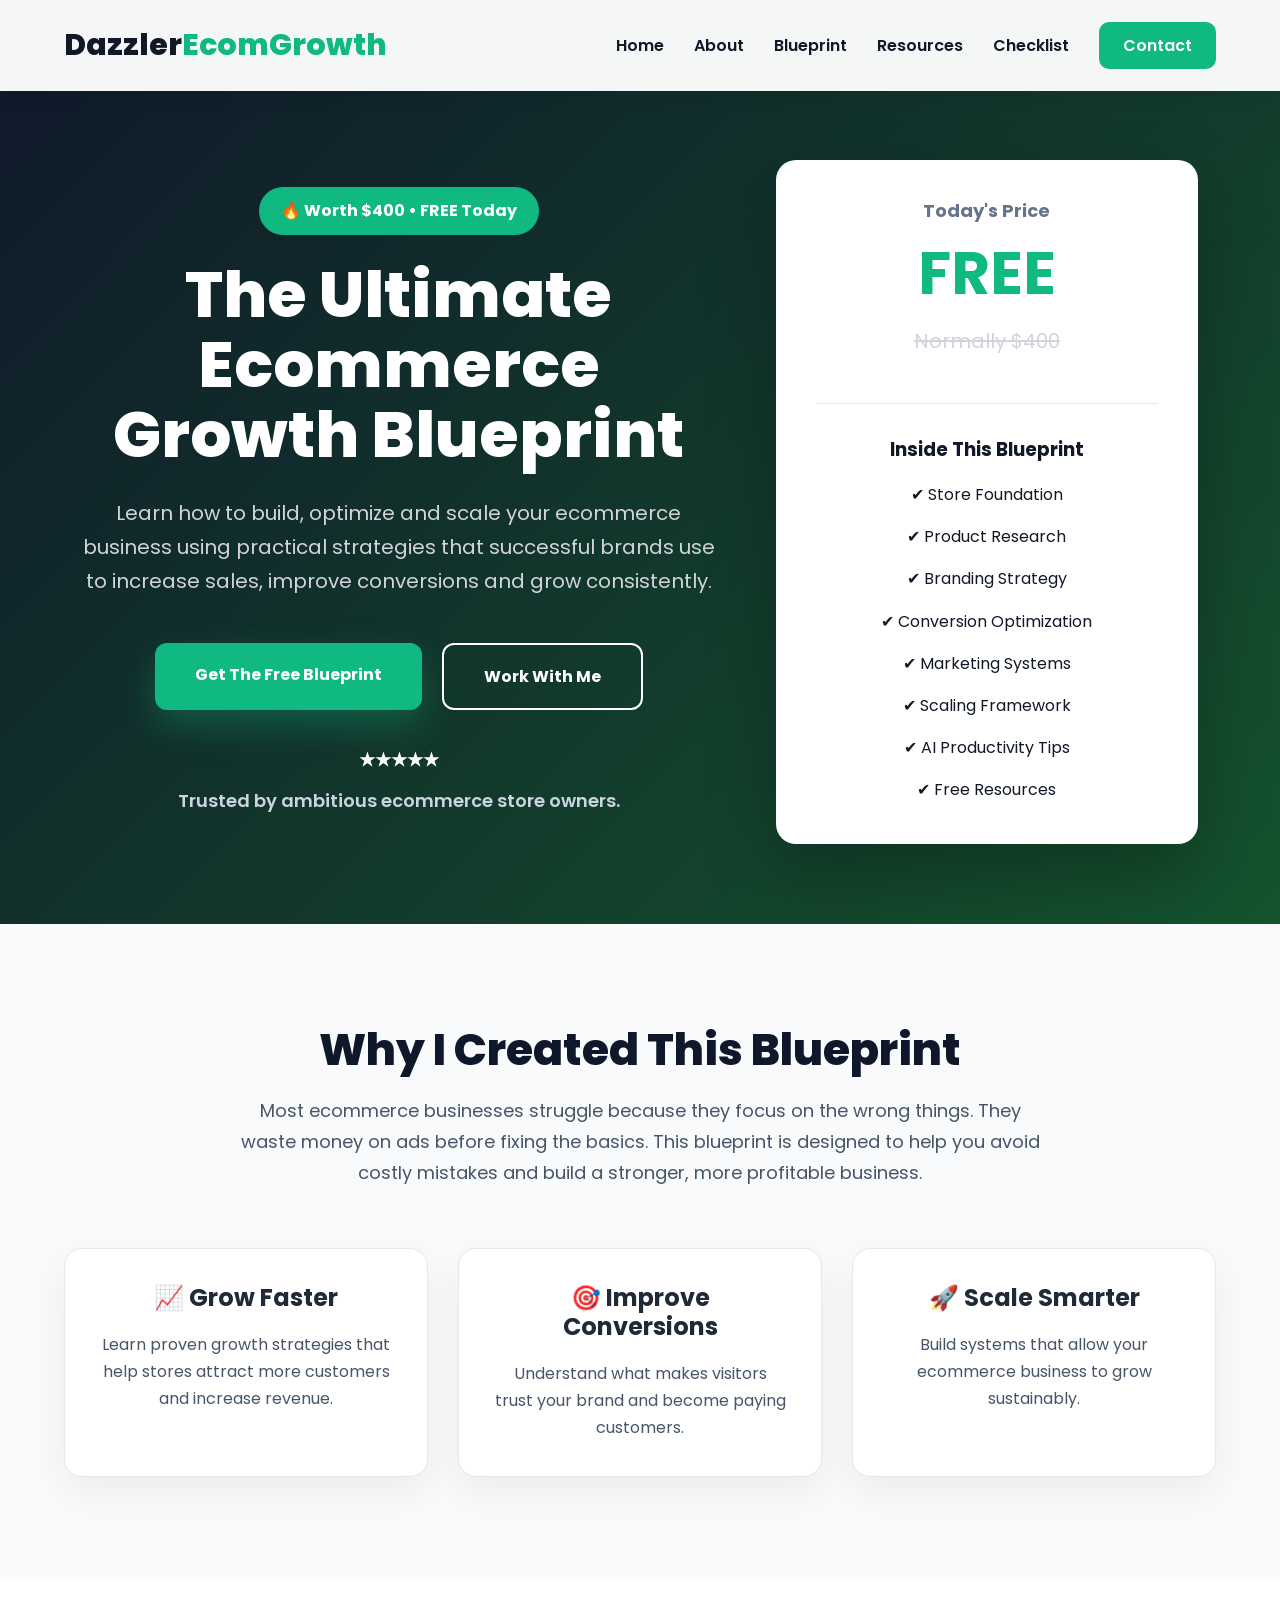
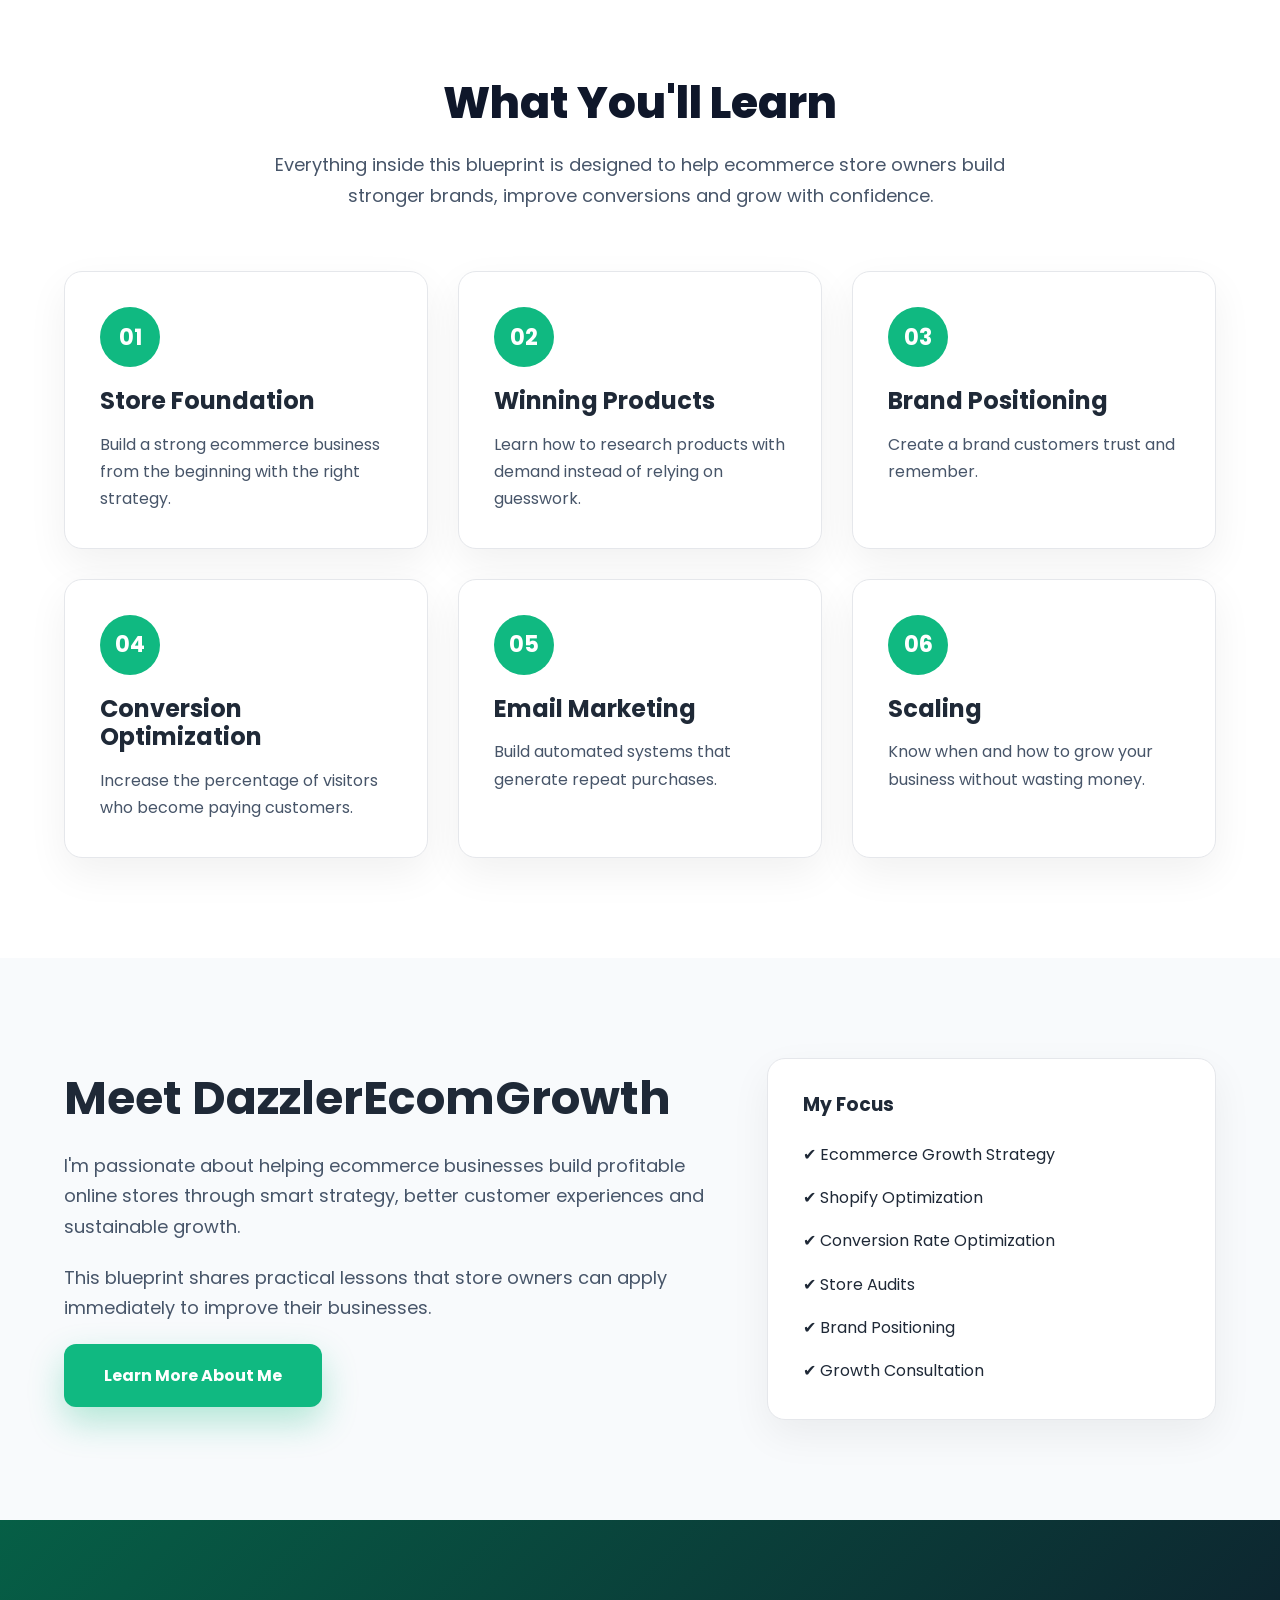
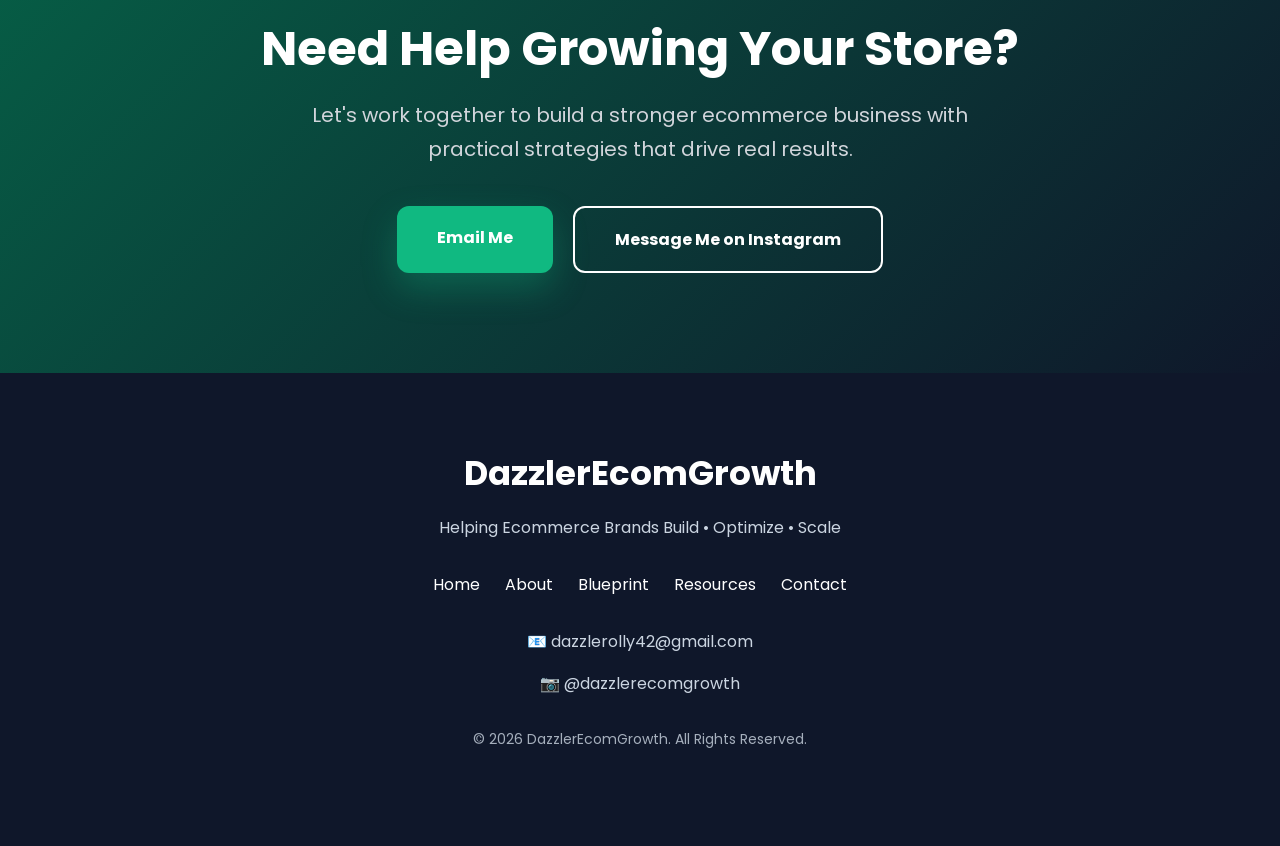
<file: index.html>
<!DOCTYPE html>
<html lang="en">

<head>

<meta charset="UTF-8">

<meta name="viewport" content="width=device-width, initial-scale=1.0">

<title>DazzlerEcomGrowth | Free Ecommerce Growth Blueprint</title>

<link rel="preconnect" href="https://fonts.googleapis.com">

<link rel="preconnect" href="https://fonts.gstatic.com" crossorigin>

<link href="https://fonts.googleapis.com/css2?family=Poppins:wght@300;400;500;600;700;800&display=swap" rel="stylesheet">

<link rel="stylesheet" href="css/style.css">

<link rel="stylesheet" href="css/home.css">

</head>

<body>

<!-- ================= HEADER ================= -->

<header class="header">

<div class="container">

<a href="index.html" class="logo">

Dazzler<span>EcomGrowth</span>

</a>

<nav>

<ul>

<li><a href="index.html">Home</a></li>

<li><a href="about.html">About</a></li>

<li><a href="blueprint.html">Blueprint</a></li>

<li><a href="resources.html">Resources</a></li>

<li><a href="checklist.html">Checklist</a></li>

<li><a href="contact.html" class="nav-btn">Contact</a></li>

</ul>

</nav>

</div>

</header>

<!-- ================= HERO ================= -->

<section class="hero">

<div class="container hero-grid">

<div class="hero-text">

<span class="hero-tag">

🔥 Worth $400 • FREE Today

</span>

<h1>

The Ultimate Ecommerce Growth Blueprint

</h1>

<p>

Learn how to build, optimize and scale your ecommerce business using practical strategies that successful brands use to increase sales, improve conversions and grow consistently.

</p>

<div class="hero-buttons">

<a href="blueprint.html" class="btn-primary">

Get The Free Blueprint

</a>

<a href="contact.html" class="btn-secondary">

Work With Me

</a>

</div>

<div class="hero-rating">

★★★★★

<span>

Trusted by ambitious ecommerce store owners.

</span>

</div>

</div>

<div class="hero-card">

<div class="price-box">

<h4>Today's Price</h4>

<h2>FREE</h2>

<p class="old-price">

Normally $400

</p>

</div>

<hr>

<div class="includes">

<h3>

Inside This Blueprint

</h3>

<ul>

<li>✔ Store Foundation</li>

<li>✔ Product Research</li>

<li>✔ Branding Strategy</li>

<li>✔ Conversion Optimization</li>

<li>✔ Marketing Systems</li>

<li>✔ Scaling Framework</li>

<li>✔ AI Productivity Tips</li>

<li>✔ Free Resources</li>

</ul>

</div>

</div>

</div>

</section>

<!-- ================= WHY ================= -->

<section class="why">

<div class="container">

<div class="section-title">

<h2>

Why I Created This Blueprint

</h2>

<p>

Most ecommerce businesses struggle because they focus on the wrong things. They waste money on ads before fixing the basics. This blueprint is designed to help you avoid costly mistakes and build a stronger, more profitable business.

</p>

</div>

<div class="why-grid">

<div class="why-card">

<h3>📈 Grow Faster</h3>

<p>

Learn proven growth strategies that help stores attract more customers and increase revenue.

</p>

</div>

<div class="why-card">

<h3>🎯 Improve Conversions</h3>

<p>

Understand what makes visitors trust your brand and become paying customers.

</p>

</div>

<div class="why-card">

<h3>🚀 Scale Smarter</h3>

<p>

Build systems that allow your ecommerce business to grow sustainably.

</p>

</div>

</div>

</div>

</section>
<!-- ================= WHAT YOU'LL LEARN ================= -->

<section class="learn">

<div class="container">

<div class="section-title">

<h2>What You'll Learn</h2>

<p>

Everything inside this blueprint is designed to help ecommerce store owners build stronger brands, improve conversions and grow with confidence.

</p>

</div>

<div class="learn-grid">

<div class="learn-card">
<span>01</span>
<h3>Store Foundation</h3>
<p>Build a strong ecommerce business from the beginning with the right strategy.</p>
</div>

<div class="learn-card">
<span>02</span>
<h3>Winning Products</h3>
<p>Learn how to research products with demand instead of relying on guesswork.</p>
</div>

<div class="learn-card">
<span>03</span>
<h3>Brand Positioning</h3>
<p>Create a brand customers trust and remember.</p>
</div>

<div class="learn-card">
<span>04</span>
<h3>Conversion Optimization</h3>
<p>Increase the percentage of visitors who become paying customers.</p>
</div>

<div class="learn-card">
<span>05</span>
<h3>Email Marketing</h3>
<p>Build automated systems that generate repeat purchases.</p>
</div>

<div class="learn-card">
<span>06</span>
<h3>Scaling</h3>
<p>Know when and how to grow your business without wasting money.</p>
</div>

</div>

</div>

</section>

<!-- ================= ABOUT ================= -->

<section class="about-preview">

<div class="container about-grid">

<div>

<h2>Meet DazzlerEcomGrowth</h2>

<p>

I'm passionate about helping ecommerce businesses build profitable online stores through smart strategy, better customer experiences and sustainable growth.

</p>

<p>

This blueprint shares practical lessons that store owners can apply immediately to improve their businesses.

</p>

<a href="about.html" class="btn-primary">

Learn More About Me

</a>

</div>

<div class="about-box">

<h3>My Focus</h3>

<ul>

<li>✔ Ecommerce Growth Strategy</li>

<li>✔ Shopify Optimization</li>

<li>✔ Conversion Rate Optimization</li>

<li>✔ Store Audits</li>

<li>✔ Brand Positioning</li>

<li>✔ Growth Consultation</li>

</ul>

</div>

</div>

</section>

<!-- ================= CONTACT CTA ================= -->

<section class="cta">

<div class="container">

<h2>Need Help Growing Your Store?</h2>

<p>

Let's work together to build a stronger ecommerce business with practical strategies that drive real results.

</p>

<div class="cta-buttons">

<a href="mailto:dazzlerolly42@gmail.com" class="btn-primary">

Email Me

</a>

<a href="https://www.instagram.com/dazzlerecomgrowth/" target="_blank" class="btn-secondary">

Message Me on Instagram

</a>

</div>

</div>

</section>

<!-- ================= FOOTER ================= -->

<footer class="footer">

<div class="container">

<h2>DazzlerEcomGrowth</h2>

<p>

Helping Ecommerce Brands Build • Optimize • Scale

</p>

<div class="footer-links">

<a href="index.html">Home</a>

<a href="about.html">About</a>

<a href="blueprint.html">Blueprint</a>

<a href="resources.html">Resources</a>

<a href="contact.html">Contact</a>

</div>

<p>

📧 dazzlerolly42@gmail.com

</p>

<p>

📷 @dazzlerecomgrowth

</p>

<p class="copyright">

© 2026 DazzlerEcomGrowth. All Rights Reserved.

</p>

</div>

</footer>

<script src="js/script.js"></script>

</body>

</html>
</file>
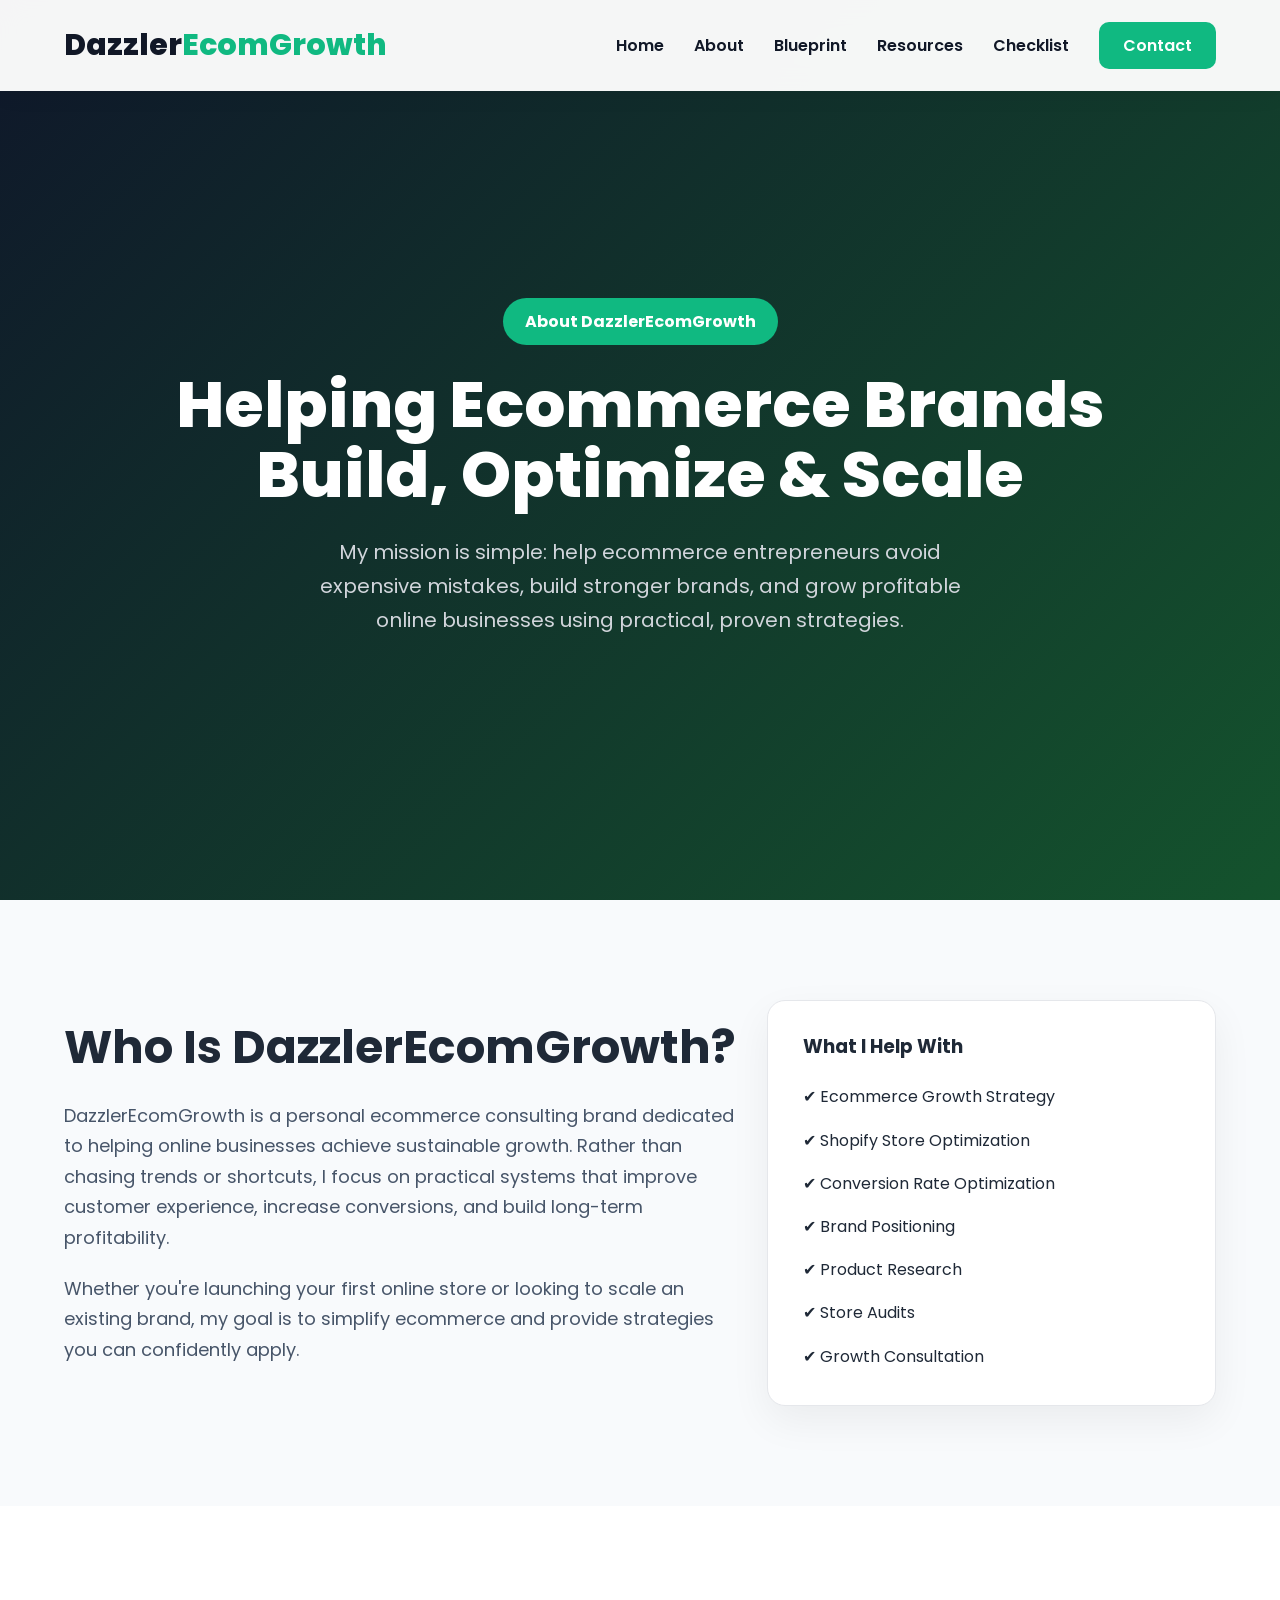
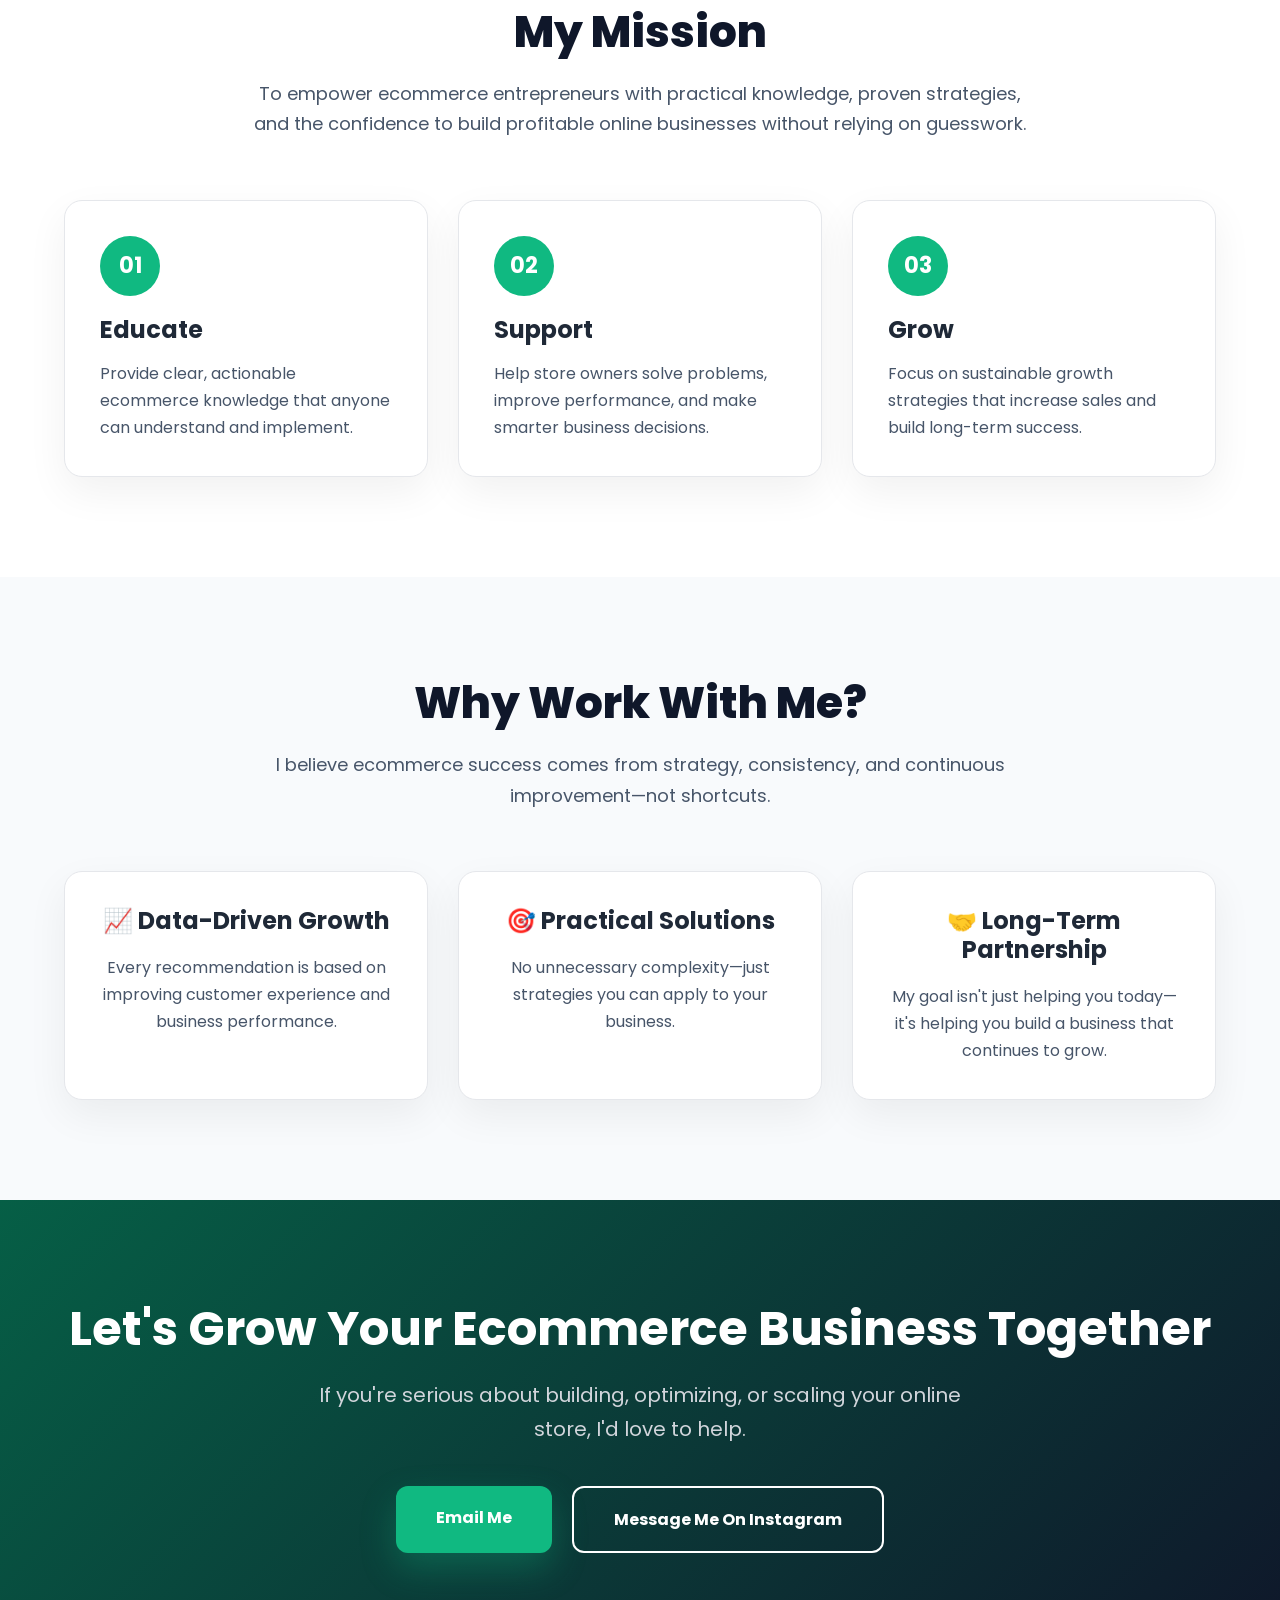
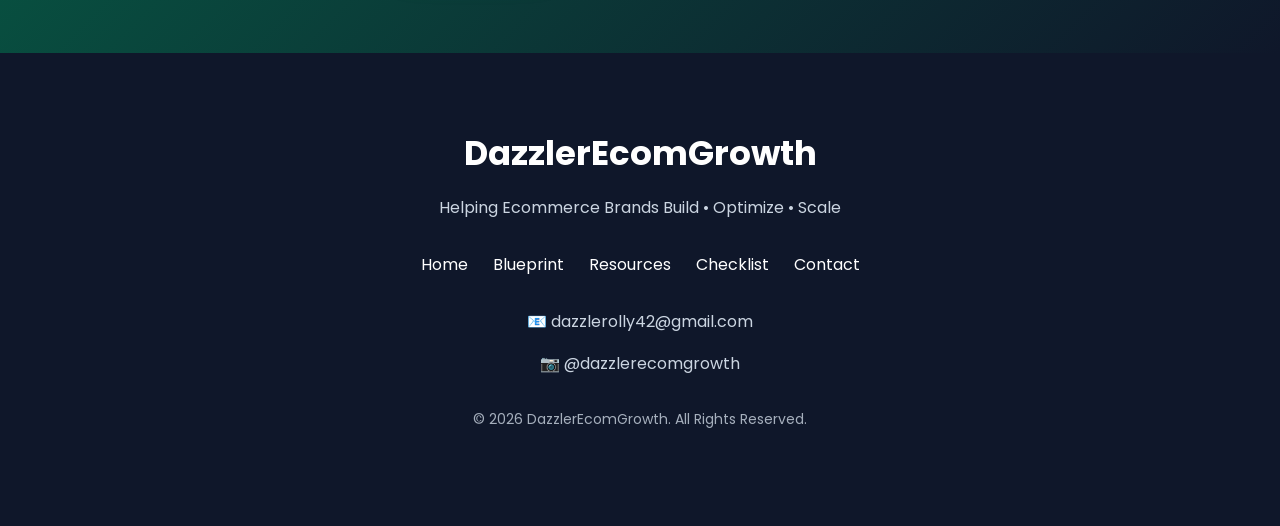
<file: about.html>
<!DOCTYPE html>
<html lang="en">

<head>

<meta charset="UTF-8">

<meta name="viewport" content="width=device-width, initial-scale=1.0">

<title>About | DazzlerEcomGrowth</title>

<link rel="preconnect" href="https://fonts.googleapis.com">

<link rel="preconnect" href="https://fonts.gstatic.com" crossorigin>

<link href="https://fonts.googleapis.com/css2?family=Poppins:wght@300;400;500;600;700;800&display=swap" rel="stylesheet">

<link rel="stylesheet" href="css/style.css">

<link rel="stylesheet" href="css/home.css">

<link rel="stylesheet" href="css/responsive.css">

</head>

<body>

<header class="header">

<div class="container">

<a href="index.html" class="logo">

Dazzler<span>EcomGrowth</span>

</a>

<nav>

<ul>

<li><a href="index.html">Home</a></li>

<li><a href="about.html">About</a></li>

<li><a href="blueprint.html">Blueprint</a></li>

<li><a href="resources.html">Resources</a></li>

<li><a href="checklist.html">Checklist</a></li>

<li><a href="contact.html" class="nav-btn">Contact</a></li>

</ul>

</nav>

</div>

</header>

<section class="hero">

<div class="container">

<span class="hero-tag">

About DazzlerEcomGrowth

</span>

<h1>

Helping Ecommerce Brands Build, Optimize & Scale

</h1>

<p>

My mission is simple: help ecommerce entrepreneurs avoid expensive mistakes, build stronger brands, and grow profitable online businesses using practical, proven strategies.

</p>

</div>

</section>

<section class="about-preview">

<div class="container about-grid">

<div>

<h2>Who Is DazzlerEcomGrowth?</h2>

<p>

DazzlerEcomGrowth is a personal ecommerce consulting brand dedicated to helping online businesses achieve sustainable growth. Rather than chasing trends or shortcuts, I focus on practical systems that improve customer experience, increase conversions, and build long-term profitability.

</p>

<p>

Whether you're launching your first online store or looking to scale an existing brand, my goal is to simplify ecommerce and provide strategies you can confidently apply.

</p>

</div>

<div class="about-box">

<h3>What I Help With</h3>

<ul>

<li>✔ Ecommerce Growth Strategy</li>

<li>✔ Shopify Store Optimization</li>

<li>✔ Conversion Rate Optimization</li>

<li>✔ Brand Positioning</li>

<li>✔ Product Research</li>

<li>✔ Store Audits</li>

<li>✔ Growth Consultation</li>

</ul>

</div>

</div>

</section>
<section class="learn">

<div class="container">

<div class="section-title">

<h2>My Mission</h2>

<p>

To empower ecommerce entrepreneurs with practical knowledge, proven strategies, and the confidence to build profitable online businesses without relying on guesswork.

</p>

</div>

<div class="learn-grid">

<div class="learn-card">

<span>01</span>

<h3>Educate</h3>

<p>

Provide clear, actionable ecommerce knowledge that anyone can understand and implement.

</p>

</div>

<div class="learn-card">

<span>02</span>

<h3>Support</h3>

<p>

Help store owners solve problems, improve performance, and make smarter business decisions.

</p>

</div>

<div class="learn-card">

<span>03</span>

<h3>Grow</h3>

<p>

Focus on sustainable growth strategies that increase sales and build long-term success.

</p>

</div>

</div>

</div>

</section>

<section class="why">

<div class="container">

<div class="section-title">

<h2>Why Work With Me?</h2>

<p>

I believe ecommerce success comes from strategy, consistency, and continuous improvement—not shortcuts.

</p>

</div>

<div class="why-grid">

<div class="why-card">

<h3>📈 Data-Driven Growth</h3>

<p>

Every recommendation is based on improving customer experience and business performance.

</p>

</div>

<div class="why-card">

<h3>🎯 Practical Solutions</h3>

<p>

No unnecessary complexity—just strategies you can apply to your business.

</p>

</div>

<div class="why-card">

<h3>🤝 Long-Term Partnership</h3>

<p>

My goal isn't just helping you today—it's helping you build a business that continues to grow.

</p>

</div>

</div>

</div>

</section>

<section class="cta">

<div class="container">

<h2>Let's Grow Your Ecommerce Business Together</h2>

<p>

If you're serious about building, optimizing, or scaling your online store, I'd love to help.

</p>

<div class="cta-buttons">

<a href="mailto:dazzlerolly42@gmail.com" class="btn-primary">

Email Me

</a>

<a href="https://www.instagram.com/dazzlerecomgrowth/" target="_blank" class="btn-secondary">

Message Me On Instagram

</a>

</div>

</div>

</section>

<footer class="footer">

<div class="container">

<h2>DazzlerEcomGrowth</h2>

<p>

Helping Ecommerce Brands Build • Optimize • Scale

</p>

<div class="footer-links">

<a href="index.html">Home</a>

<a href="blueprint.html">Blueprint</a>

<a href="resources.html">Resources</a>

<a href="checklist.html">Checklist</a>

<a href="contact.html">Contact</a>

</div>

<p>📧 dazzlerolly42@gmail.com</p>

<p>📷 @dazzlerecomgrowth</p>

<p class="copyright">

© 2026 DazzlerEcomGrowth. All Rights Reserved.

</p>

</div>

</footer>

<script src="js/script.js"></script>

</body>

</html>
</file>
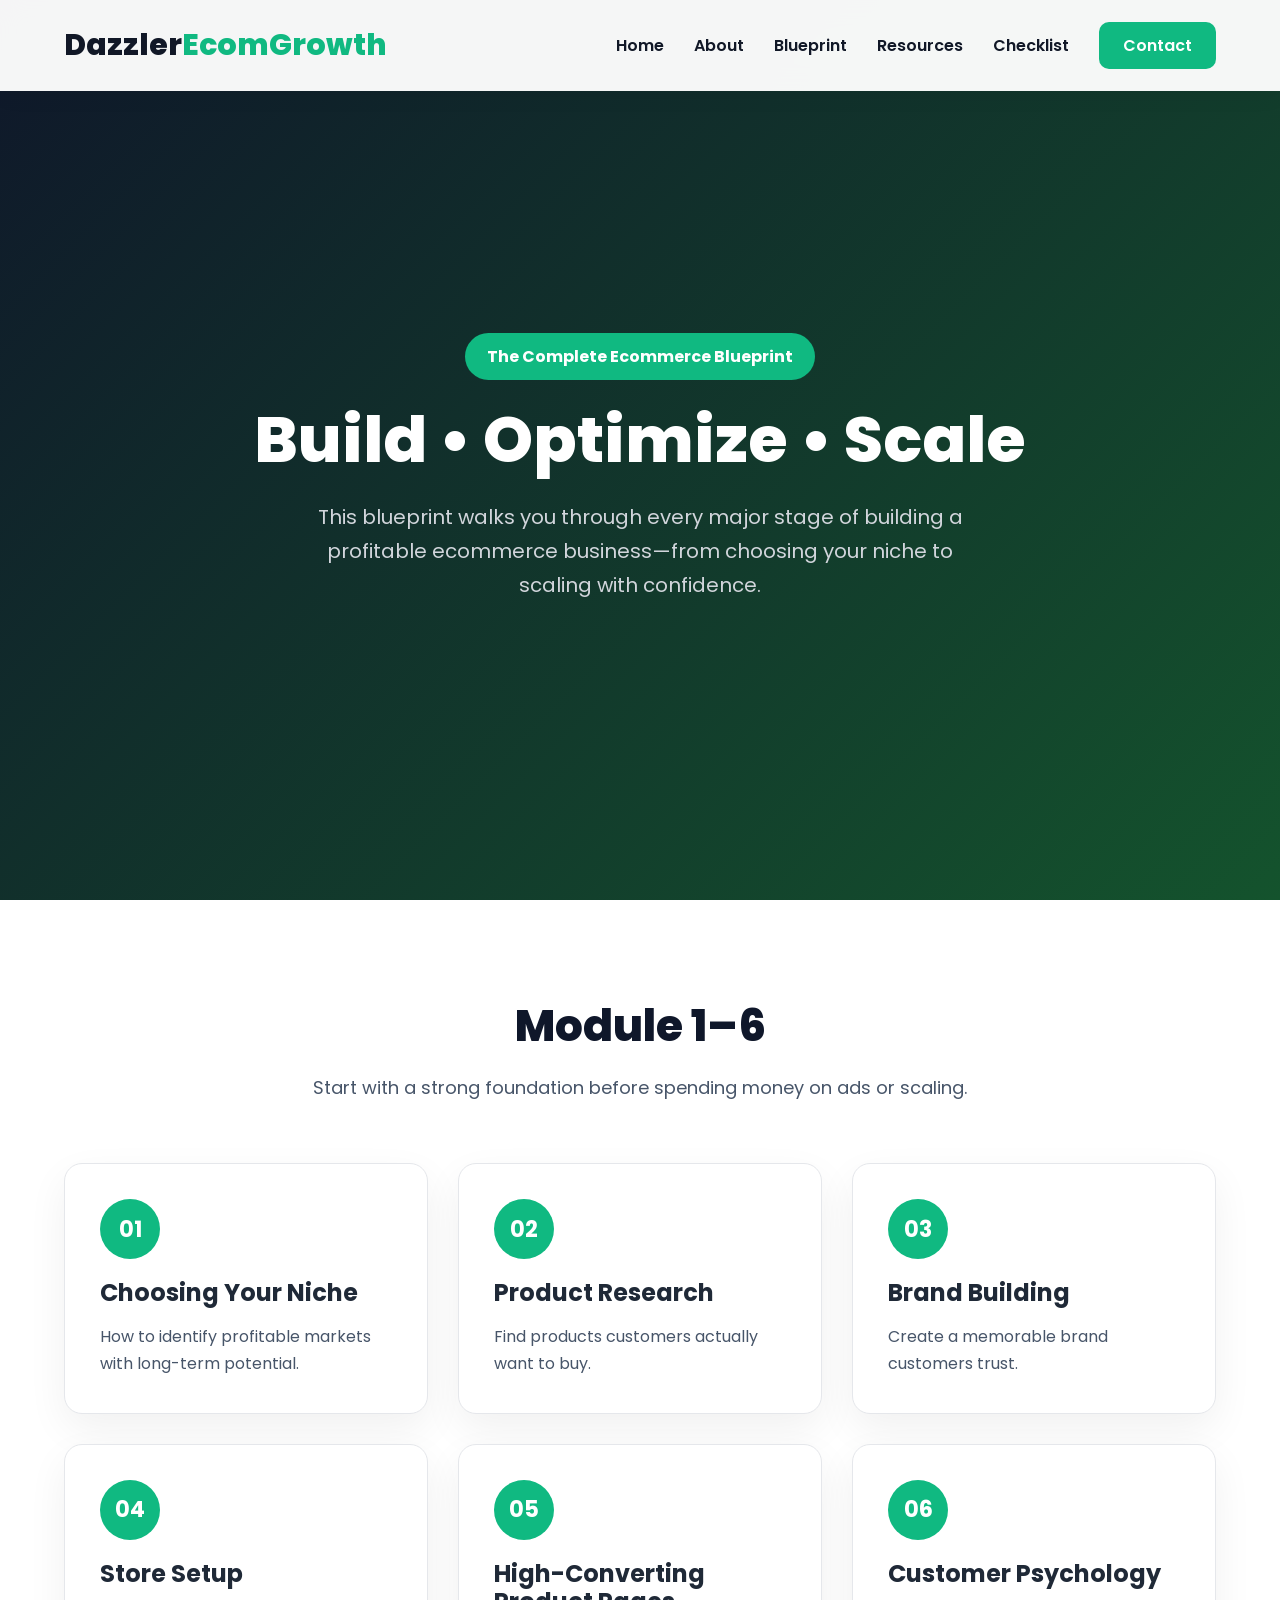
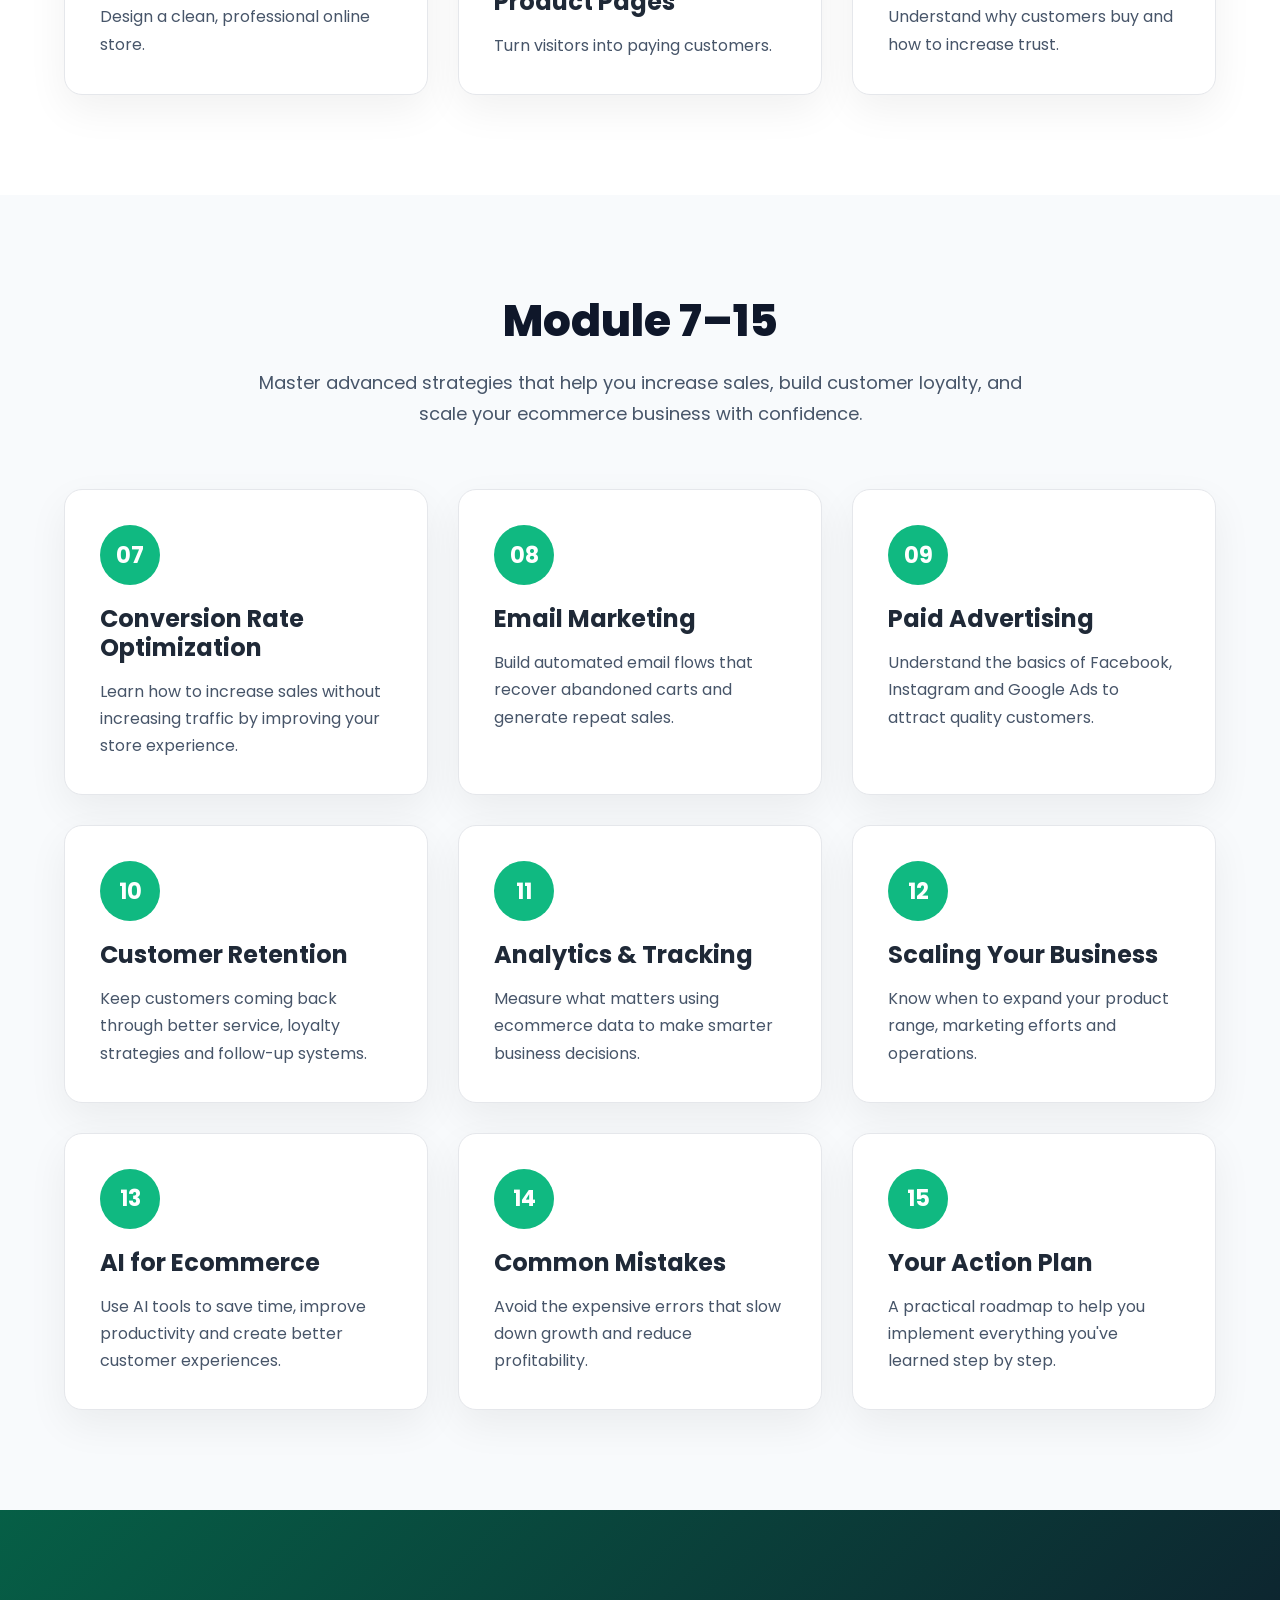
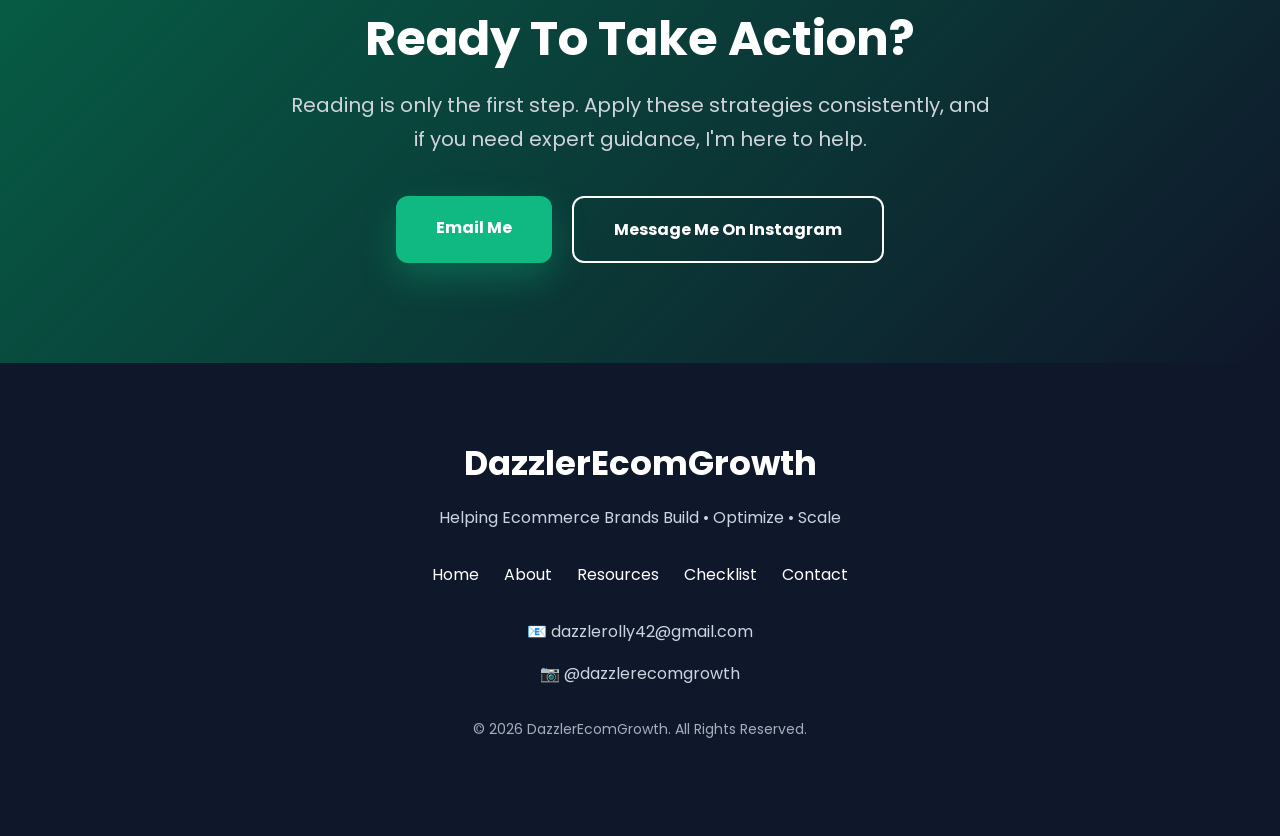
<file: blueprint.html>
<!DOCTYPE html>
<html lang="en">

<head>

<meta charset="UTF-8">

<meta name="viewport" content="width=device-width, initial-scale=1.0">

<title>Blueprint | DazzlerEcomGrowth</title>

<link rel="preconnect" href="https://fonts.googleapis.com">

<link rel="preconnect" href="https://fonts.gstatic.com" crossorigin>

<link href="https://fonts.googleapis.com/css2?family=Poppins:wght@300;400;500;600;700;800&display=swap" rel="stylesheet">

<link rel="stylesheet" href="css/style.css">

<link rel="stylesheet" href="css/home.css">

<link rel="stylesheet" href="css/responsive.css">

</head>

<body>

<header class="header">

<div class="container">

<a href="index.html" class="logo">

Dazzler<span>EcomGrowth</span>

</a>

<nav>

<ul>

<li><a href="index.html">Home</a></li>

<li><a href="about.html">About</a></li>

<li><a href="blueprint.html">Blueprint</a></li>

<li><a href="resources.html">Resources</a></li>

<li><a href="checklist.html">Checklist</a></li>

<li><a href="contact.html" class="nav-btn">Contact</a></li>

</ul>

</nav>

</div>

</header>

<section class="hero">

<div class="container">

<span class="hero-tag">

The Complete Ecommerce Blueprint

</span>

<h1>

Build • Optimize • Scale

</h1>

<p>

This blueprint walks you through every major stage of building a profitable ecommerce business—from choosing your niche to scaling with confidence.

</p>

</div>

</section>

<section class="learn">

<div class="container">

<div class="section-title">

<h2>

Module 1–6

</h2>

<p>

Start with a strong foundation before spending money on ads or scaling.

</p>

</div>

<div class="learn-grid">

<div class="learn-card">

<span>01</span>

<h3>Choosing Your Niche</h3>

<p>

How to identify profitable markets with long-term potential.

</p>

</div>

<div class="learn-card">

<span>02</span>

<h3>Product Research</h3>

<p>

Find products customers actually want to buy.

</p>

</div>

<div class="learn-card">

<span>03</span>

<h3>Brand Building</h3>

<p>

Create a memorable brand customers trust.

</p>

</div>

<div class="learn-card">

<span>04</span>

<h3>Store Setup</h3>

<p>

Design a clean, professional online store.

</p>

</div>

<div class="learn-card">

<span>05</span>

<h3>High-Converting Product Pages</h3>

<p>

Turn visitors into paying customers.

</p>

</div>

<div class="learn-card">

<span>06</span>

<h3>Customer Psychology</h3>

<p>

Understand why customers buy and how to increase trust.

</p>

</div>

</div>

</div>

</section>
<!-- ================= MODULES 7–15 ================= -->

<section class="why">

<div class="container">

<div class="section-title">

<h2>Module 7–15</h2>

<p>

Master advanced strategies that help you increase sales, build customer loyalty, and scale your ecommerce business with confidence.

</p>

</div>

<div class="learn-grid">

<div class="learn-card">

<span>07</span>

<h3>Conversion Rate Optimization</h3>

<p>

Learn how to increase sales without increasing traffic by improving your store experience.

</p>

</div>

<div class="learn-card">

<span>08</span>

<h3>Email Marketing</h3>

<p>

Build automated email flows that recover abandoned carts and generate repeat sales.

</p>

</div>

<div class="learn-card">

<span>09</span>

<h3>Paid Advertising</h3>

<p>

Understand the basics of Facebook, Instagram and Google Ads to attract quality customers.

</p>

</div>

<div class="learn-card">

<span>10</span>

<h3>Customer Retention</h3>

<p>

Keep customers coming back through better service, loyalty strategies and follow-up systems.

</p>

</div>

<div class="learn-card">

<span>11</span>

<h3>Analytics & Tracking</h3>

<p>

Measure what matters using ecommerce data to make smarter business decisions.

</p>

</div>

<div class="learn-card">

<span>12</span>

<h3>Scaling Your Business</h3>

<p>

Know when to expand your product range, marketing efforts and operations.

</p>

</div>

<div class="learn-card">

<span>13</span>

<h3>AI for Ecommerce</h3>

<p>

Use AI tools to save time, improve productivity and create better customer experiences.

</p>

</div>

<div class="learn-card">

<span>14</span>

<h3>Common Mistakes</h3>

<p>

Avoid the expensive errors that slow down growth and reduce profitability.

</p>

</div>

<div class="learn-card">

<span>15</span>

<h3>Your Action Plan</h3>

<p>

A practical roadmap to help you implement everything you've learned step by step.

</p>

</div>

</div>

</div>

</section>

<!-- ================= CTA ================= -->

<section class="cta">

<div class="container">

<h2>Ready To Take Action?</h2>

<p>

Reading is only the first step. Apply these strategies consistently, and if you need expert guidance, I'm here to help.

</p>

<div class="cta-buttons">

<a href="mailto:dazzlerolly42@gmail.com" class="btn-primary">

Email Me

</a>

<a href="https://www.instagram.com/dazzlerecomgrowth/" target="_blank" class="btn-secondary">

Message Me On Instagram

</a>

</div>

</div>

</section>

<!-- ================= FOOTER ================= -->

<footer class="footer">

<div class="container">

<h2>DazzlerEcomGrowth</h2>

<p>

Helping Ecommerce Brands Build • Optimize • Scale

</p>

<div class="footer-links">

<a href="index.html">Home</a>

<a href="about.html">About</a>

<a href="resources.html">Resources</a>

<a href="checklist.html">Checklist</a>

<a href="contact.html">Contact</a>

</div>

<p>📧 dazzlerolly42@gmail.com</p>

<p>📷 @dazzlerecomgrowth</p>

<p class="copyright">

© 2026 DazzlerEcomGrowth. All Rights Reserved.

</p>

</div>

</footer>

<script src="js/script.js"></script>

</body>

</html>
</file>
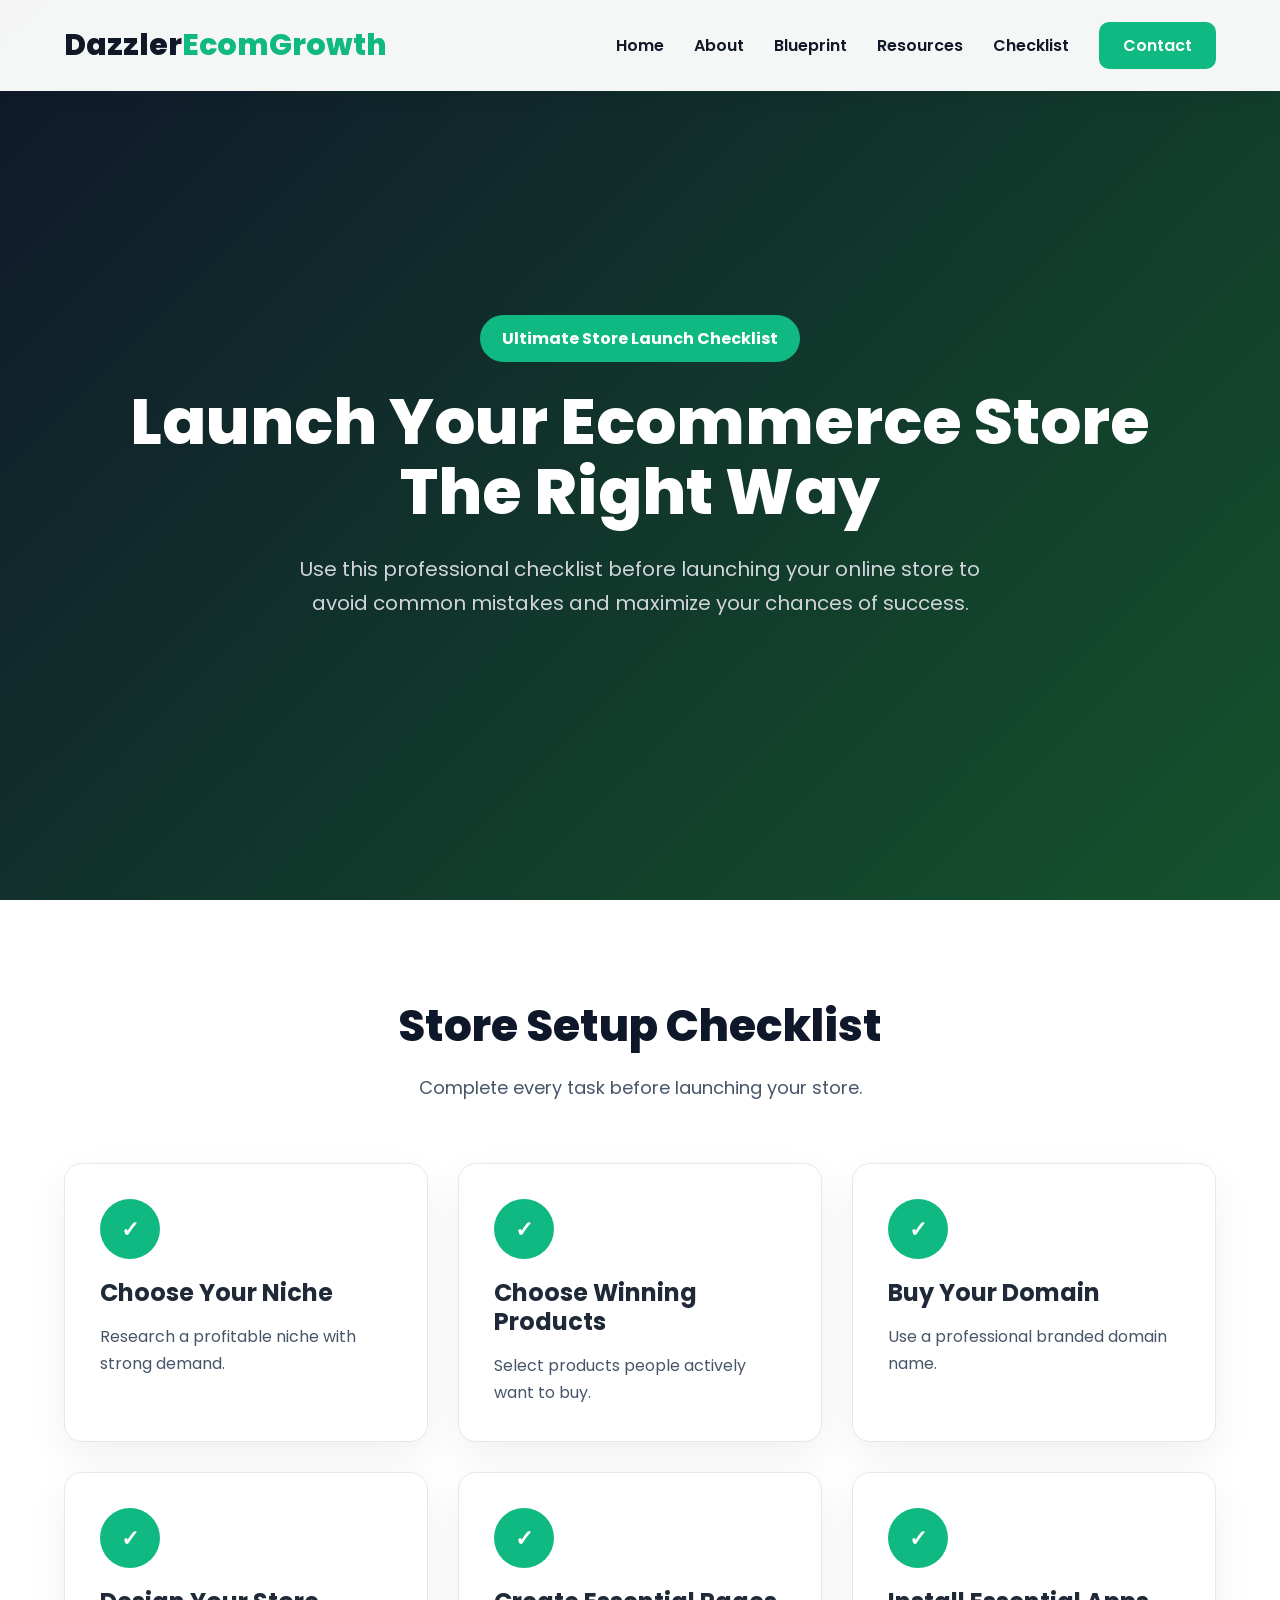
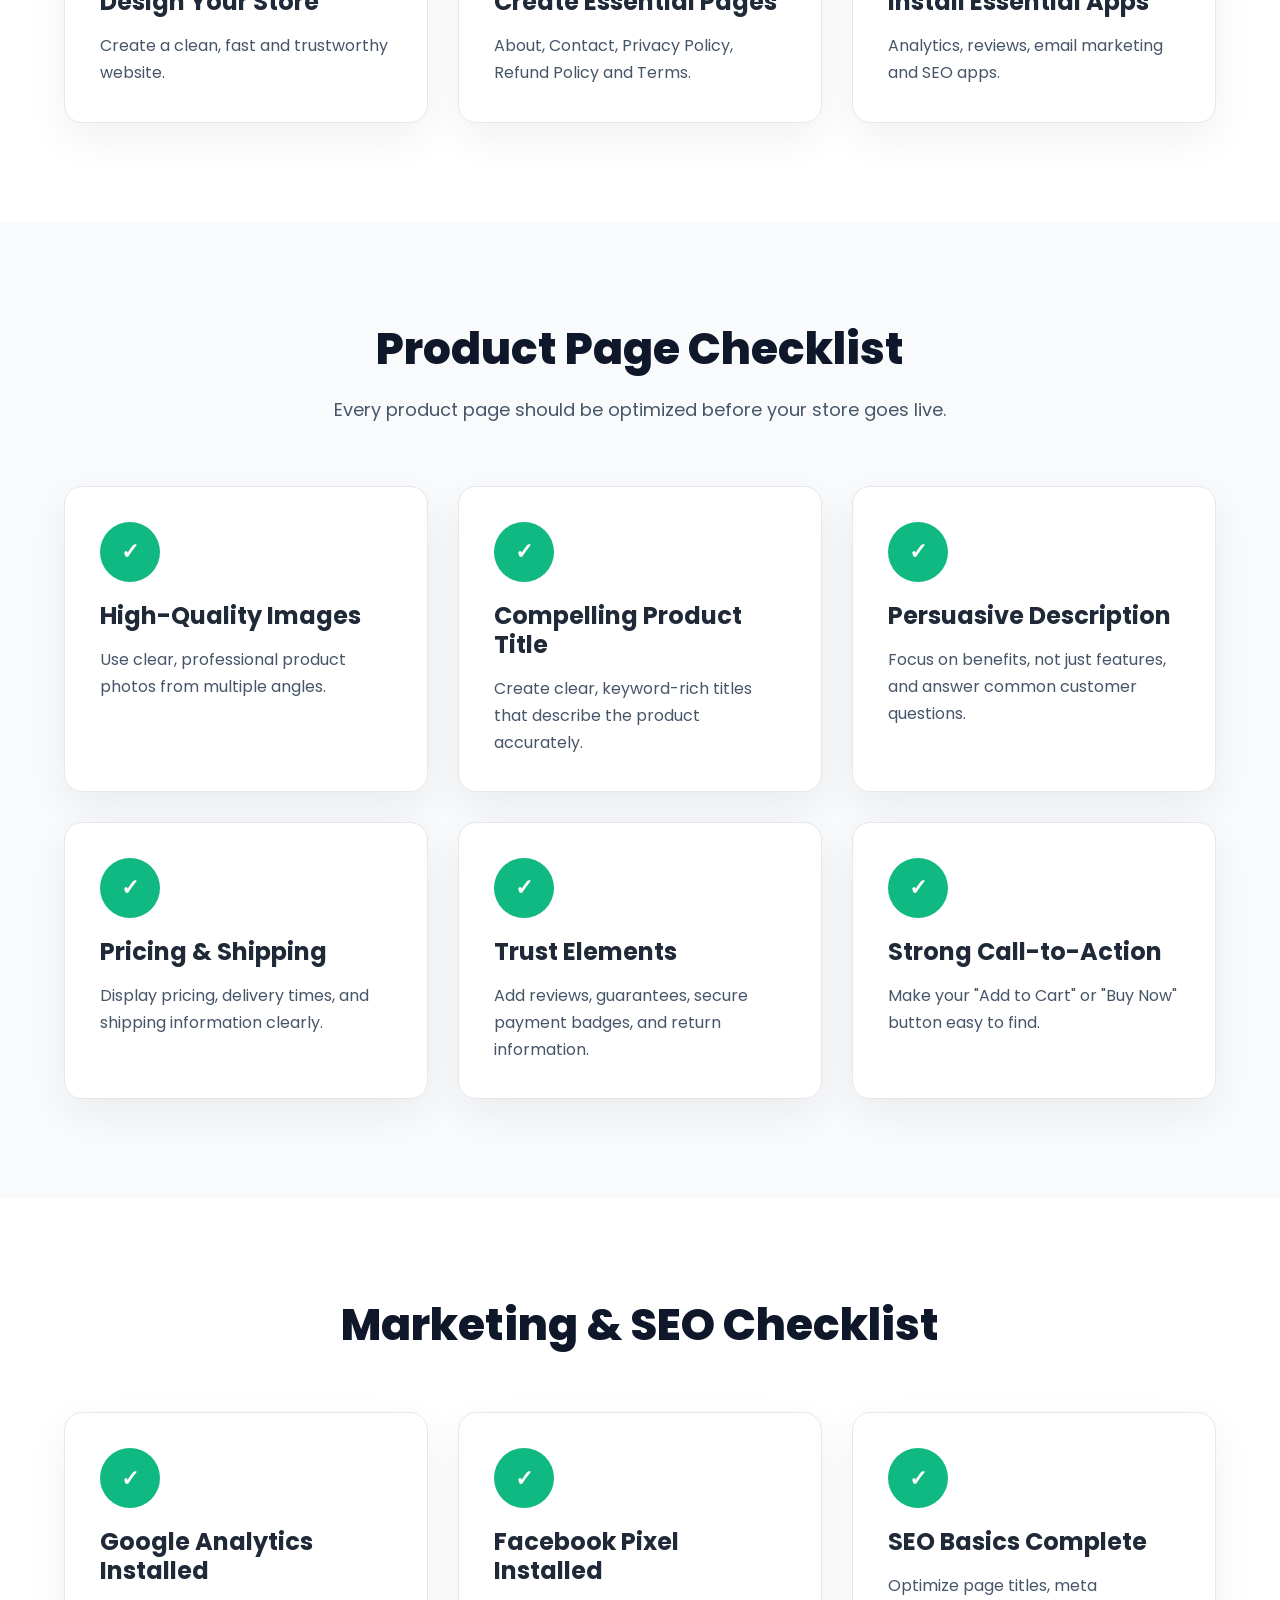
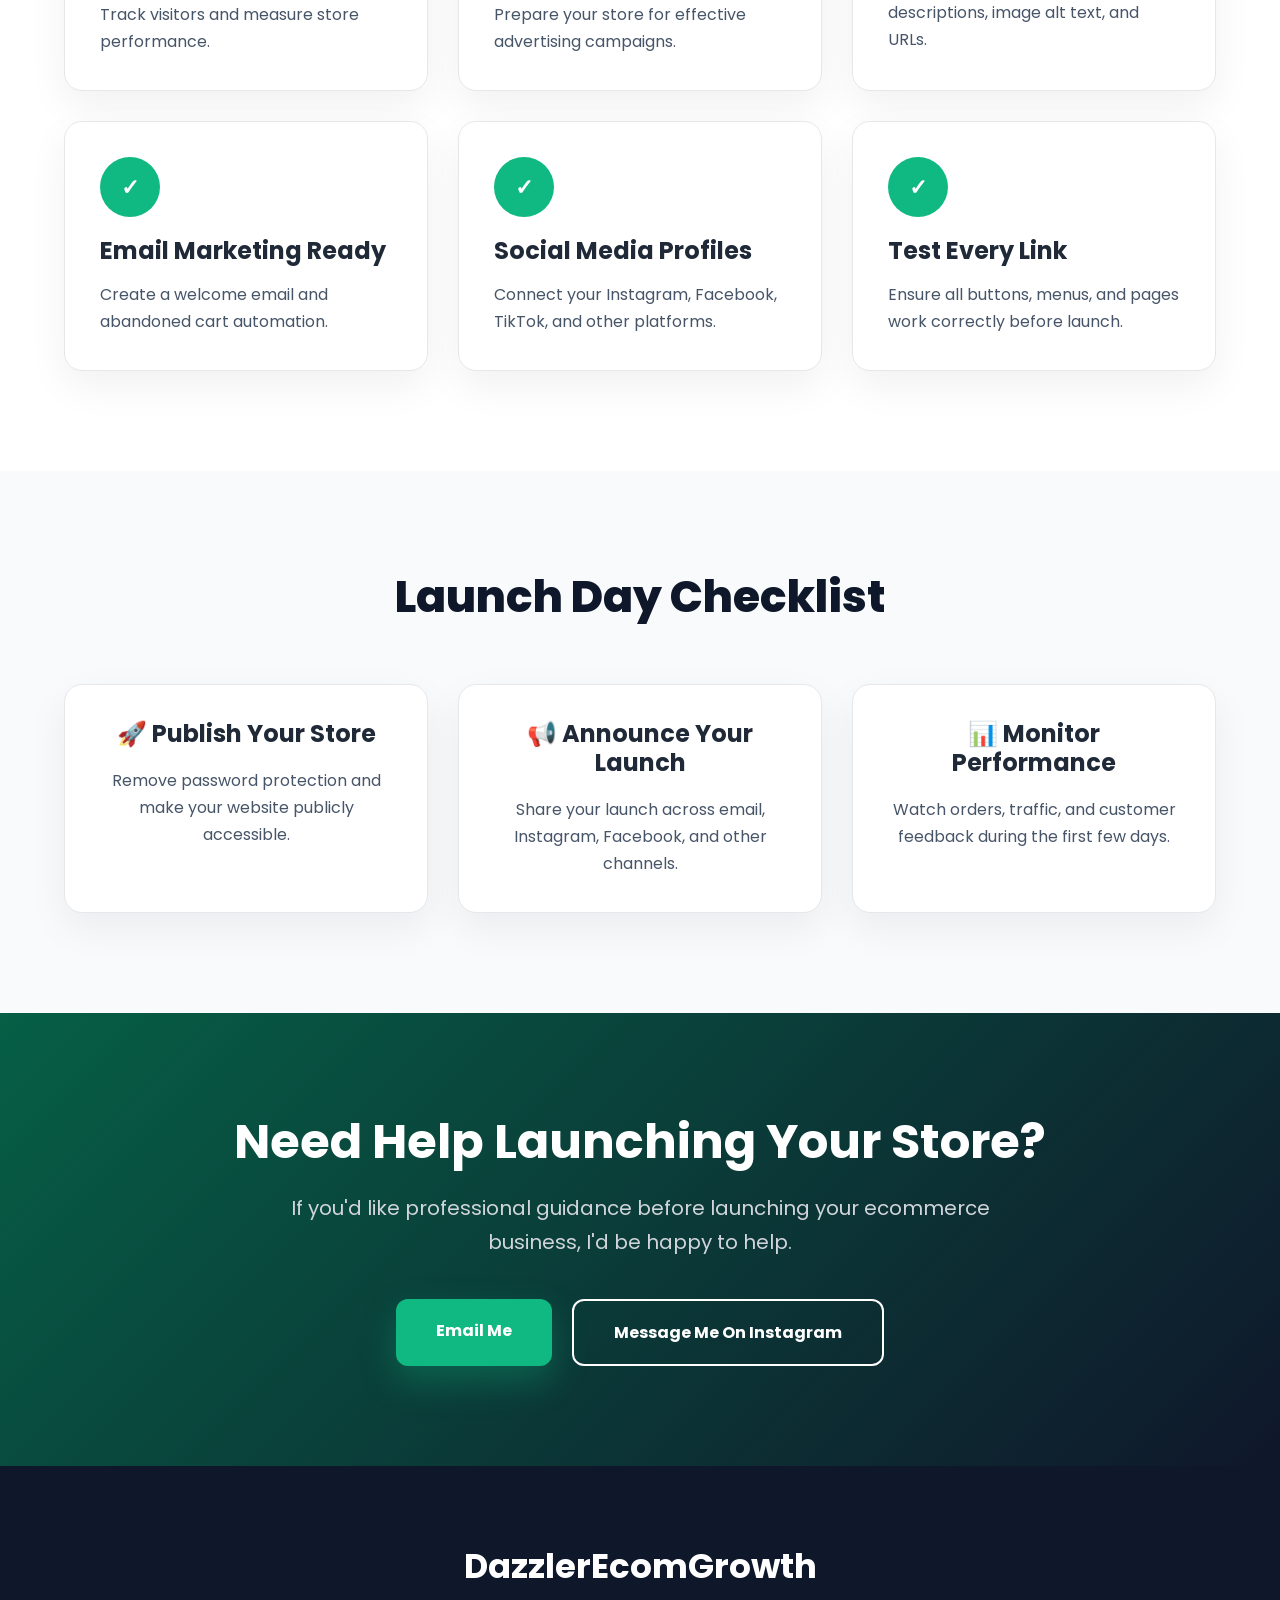
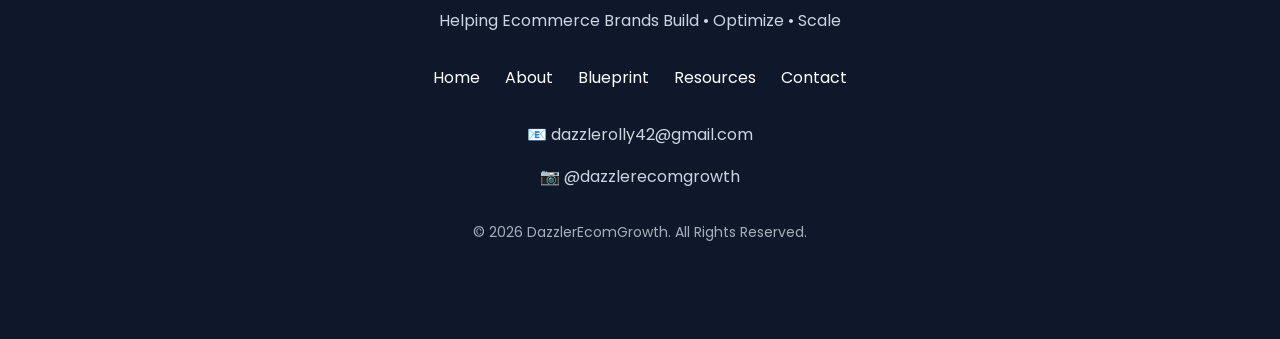
<file: checklist.html>
<!DOCTYPE html>
<html lang="en">

<head>

<meta charset="UTF-8">

<meta name="viewport" content="width=device-width, initial-scale=1.0">

<title>Ecommerce Launch Checklist | DazzlerEcomGrowth</title>

<link rel="preconnect" href="https://fonts.googleapis.com">

<link rel="preconnect" href="https://fonts.gstatic.com" crossorigin>

<link href="https://fonts.googleapis.com/css2?family=Poppins:wght@300;400;500;600;700;800&display=swap" rel="stylesheet">

<link rel="stylesheet" href="css/style.css">

<link rel="stylesheet" href="css/home.css">

<link rel="stylesheet" href="css/responsive.css">

</head>

<body>

<header class="header">

<div class="container">

<a href="index.html" class="logo">

Dazzler<span>EcomGrowth</span>

</a>

<nav>

<ul>

<li><a href="index.html">Home</a></li>

<li><a href="about.html">About</a></li>

<li><a href="blueprint.html">Blueprint</a></li>

<li><a href="resources.html">Resources</a></li>

<li><a href="checklist.html">Checklist</a></li>

<li><a href="contact.html" class="nav-btn">Contact</a></li>

</ul>

</nav>

</div>

</header>

<section class="hero">

<div class="container">

<span class="hero-tag">

Ultimate Store Launch Checklist

</span>

<h1>

Launch Your Ecommerce Store The Right Way

</h1>

<p>

Use this professional checklist before launching your online store to avoid common mistakes and maximize your chances of success.

</p>

</div>

</section>

<section class="learn">

<div class="container">

<div class="section-title">

<h2>

Store Setup Checklist

</h2>

<p>

Complete every task before launching your store.

</p>

</div>

<div class="learn-grid">

<div class="learn-card">

<span>✓</span>

<h3>Choose Your Niche</h3>

<p>Research a profitable niche with strong demand.</p>

</div>

<div class="learn-card">

<span>✓</span>

<h3>Choose Winning Products</h3>

<p>Select products people actively want to buy.</p>

</div>

<div class="learn-card">

<span>✓</span>

<h3>Buy Your Domain</h3>

<p>Use a professional branded domain name.</p>

</div>

<div class="learn-card">

<span>✓</span>

<h3>Design Your Store</h3>

<p>Create a clean, fast and trustworthy website.</p>

</div>

<div class="learn-card">

<span>✓</span>

<h3>Create Essential Pages</h3>

<p>About, Contact, Privacy Policy, Refund Policy and Terms.</p>

</div>

<div class="learn-card">

<span>✓</span>

<h3>Install Essential Apps</h3>

<p>Analytics, reviews, email marketing and SEO apps.</p>

</div>

</div>

</div>

</section>
<!-- ================= PRODUCT PAGE CHECKLIST ================= -->

<section class="why">

<div class="container">

<div class="section-title">

<h2>Product Page Checklist</h2>

<p>

Every product page should be optimized before your store goes live.

</p>

</div>

<div class="learn-grid">

<div class="learn-card">
<span>✓</span>
<h3>High-Quality Images</h3>
<p>Use clear, professional product photos from multiple angles.</p>
</div>

<div class="learn-card">
<span>✓</span>
<h3>Compelling Product Title</h3>
<p>Create clear, keyword-rich titles that describe the product accurately.</p>
</div>

<div class="learn-card">
<span>✓</span>
<h3>Persuasive Description</h3>
<p>Focus on benefits, not just features, and answer common customer questions.</p>
</div>

<div class="learn-card">
<span>✓</span>
<h3>Pricing & Shipping</h3>
<p>Display pricing, delivery times, and shipping information clearly.</p>
</div>

<div class="learn-card">
<span>✓</span>
<h3>Trust Elements</h3>
<p>Add reviews, guarantees, secure payment badges, and return information.</p>
</div>

<div class="learn-card">
<span>✓</span>
<h3>Strong Call-to-Action</h3>
<p>Make your "Add to Cart" or "Buy Now" button easy to find.</p>
</div>

</div>

</div>

</section>

<!-- ================= MARKETING & SEO ================= -->

<section class="learn">

<div class="container">

<div class="section-title">

<h2>Marketing & SEO Checklist</h2>

</div>

<div class="learn-grid">

<div class="learn-card">
<span>✓</span>
<h3>Google Analytics Installed</h3>
<p>Track visitors and measure store performance.</p>
</div>

<div class="learn-card">
<span>✓</span>
<h3>Facebook Pixel Installed</h3>
<p>Prepare your store for effective advertising campaigns.</p>
</div>

<div class="learn-card">
<span>✓</span>
<h3>SEO Basics Complete</h3>
<p>Optimize page titles, meta descriptions, image alt text, and URLs.</p>
</div>

<div class="learn-card">
<span>✓</span>
<h3>Email Marketing Ready</h3>
<p>Create a welcome email and abandoned cart automation.</p>
</div>

<div class="learn-card">
<span>✓</span>
<h3>Social Media Profiles</h3>
<p>Connect your Instagram, Facebook, TikTok, and other platforms.</p>
</div>

<div class="learn-card">
<span>✓</span>
<h3>Test Every Link</h3>
<p>Ensure all buttons, menus, and pages work correctly before launch.</p>
</div>

</div>

</div>

</section>

<!-- ================= LAUNCH DAY ================= -->

<section class="why">

<div class="container">

<div class="section-title">

<h2>Launch Day Checklist</h2>

</div>

<div class="why-grid">

<div class="why-card">
<h3>🚀 Publish Your Store</h3>
<p>Remove password protection and make your website publicly accessible.</p>
</div>

<div class="why-card">
<h3>📢 Announce Your Launch</h3>
<p>Share your launch across email, Instagram, Facebook, and other channels.</p>
</div>

<div class="why-card">
<h3>📊 Monitor Performance</h3>
<p>Watch orders, traffic, and customer feedback during the first few days.</p>
</div>

</div>

</div>

</section>

<!-- ================= CTA ================= -->

<section class="cta">

<div class="container">

<h2>Need Help Launching Your Store?</h2>

<p>

If you'd like professional guidance before launching your ecommerce business, I'd be happy to help.

</p>

<div class="cta-buttons">

<a href="mailto:dazzlerolly42@gmail.com" class="btn-primary">

Email Me

</a>

<a href="https://www.instagram.com/dazzlerecomgrowth/" target="_blank" class="btn-secondary">

Message Me On Instagram

</a>

</div>

</div>

</section>

<!-- ================= FOOTER ================= -->

<footer class="footer">

<div class="container">

<h2>DazzlerEcomGrowth</h2>

<p>Helping Ecommerce Brands Build • Optimize • Scale</p>

<div class="footer-links">

<a href="index.html">Home</a>

<a href="about.html">About</a>

<a href="blueprint.html">Blueprint</a>

<a href="resources.html">Resources</a>

<a href="contact.html">Contact</a>

</div>

<p>📧 dazzlerolly42@gmail.com</p>

<p>📷 @dazzlerecomgrowth</p>

<p class="copyright">

© 2026 DazzlerEcomGrowth. All Rights Reserved.

</p>

</div>

</footer>

<script src="js/script.js"></script>

</body>

</html>
</file>
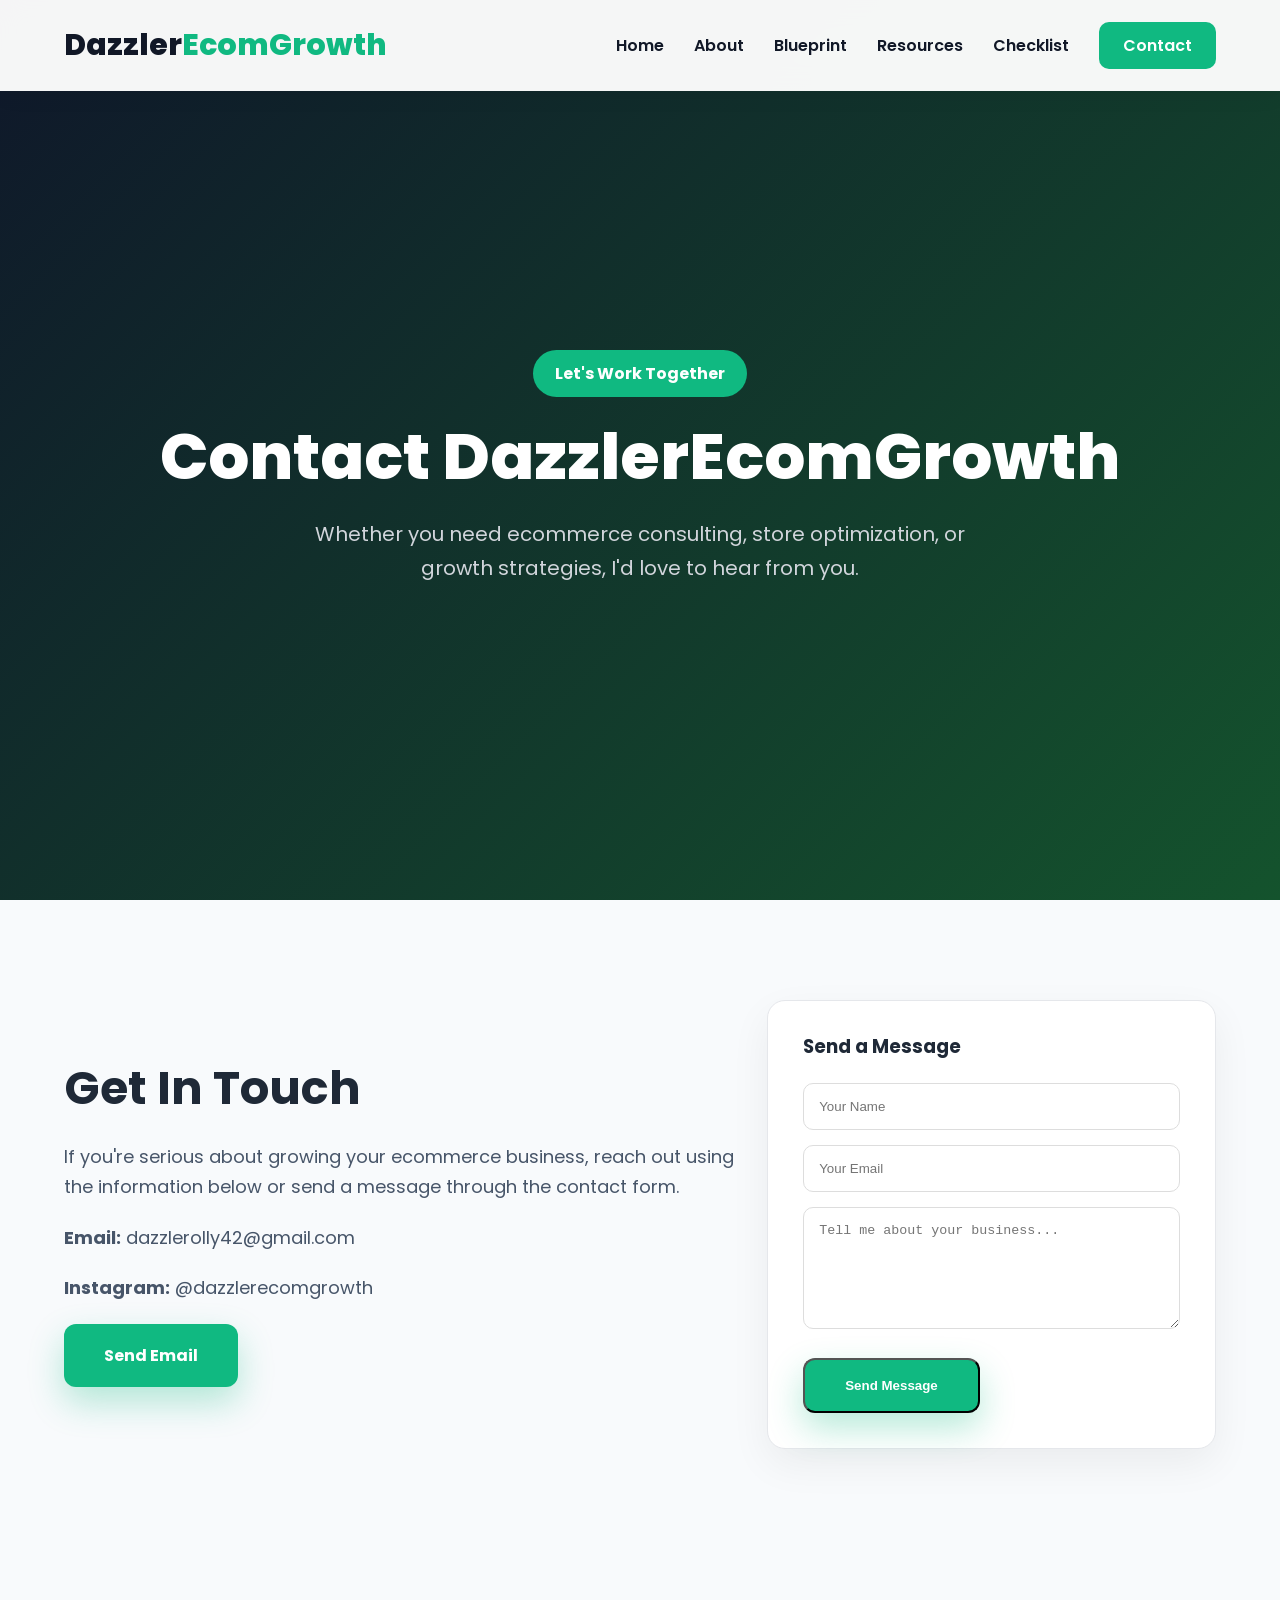
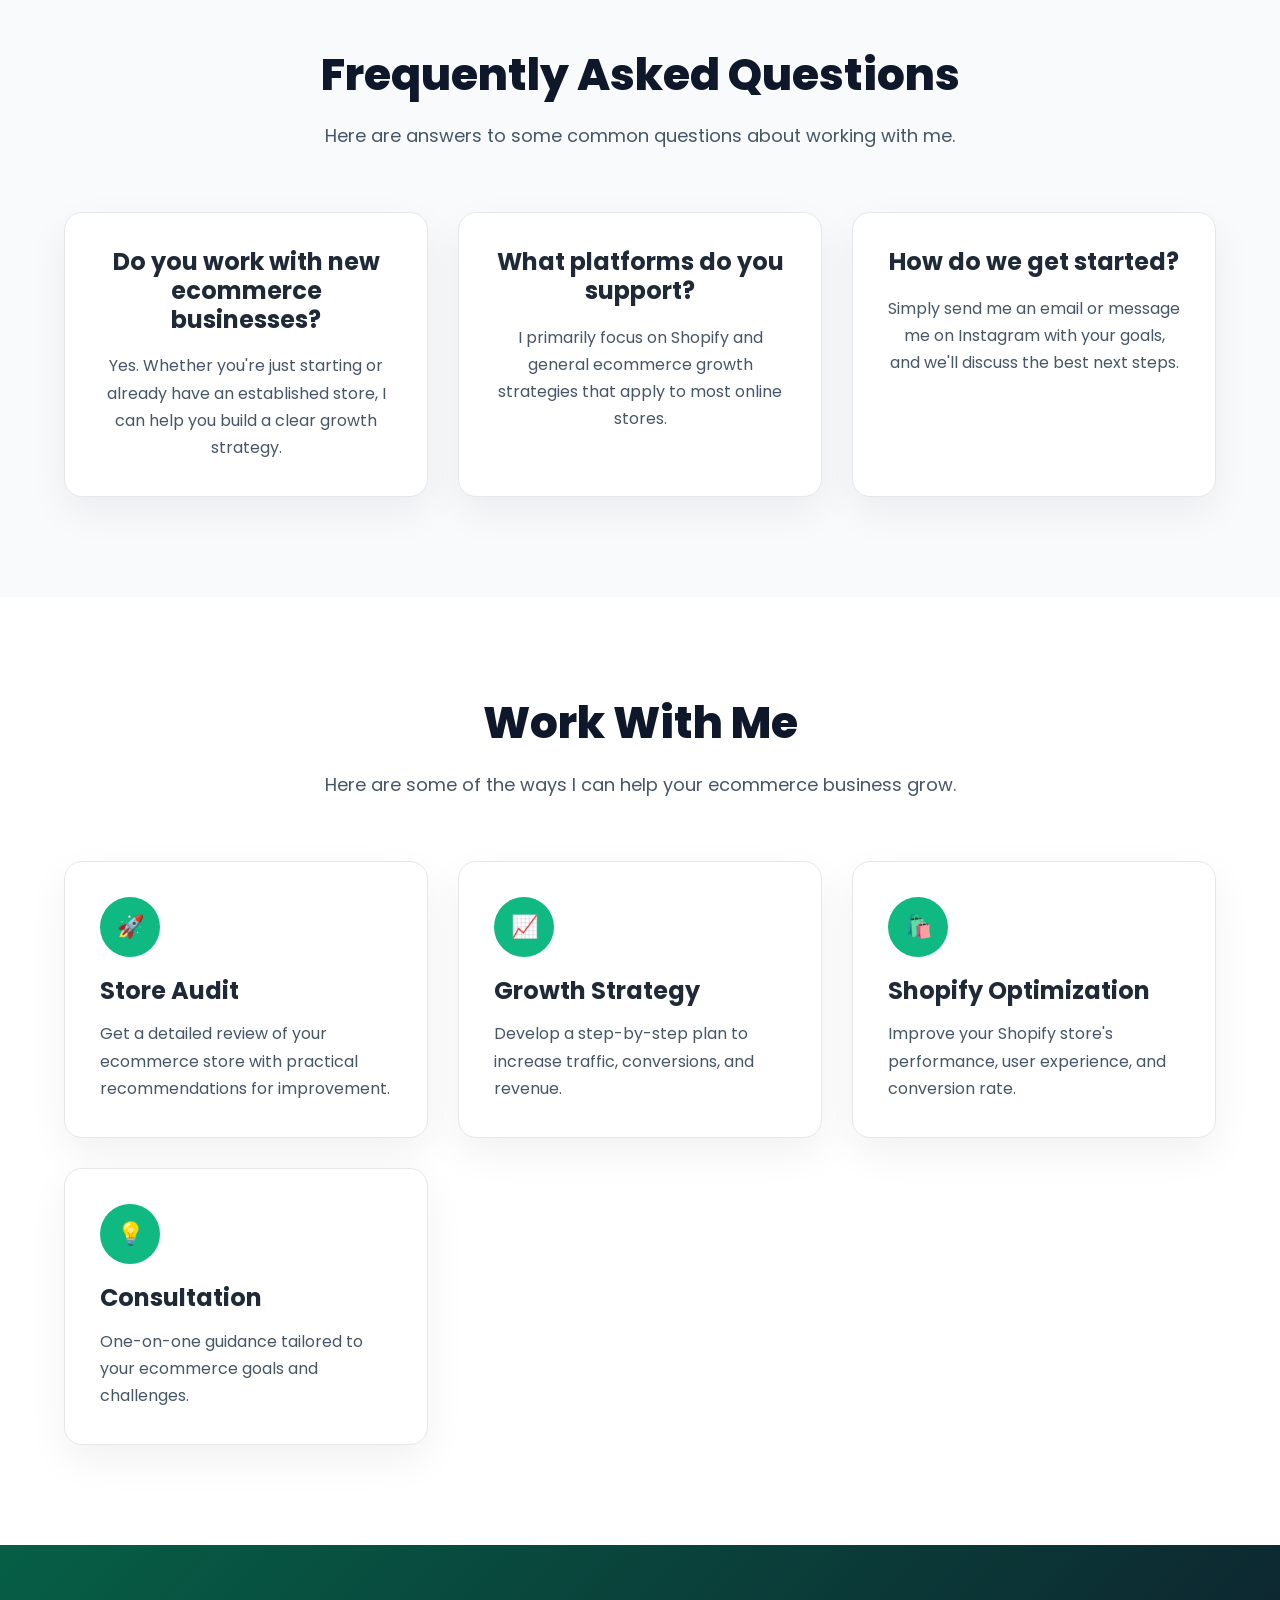
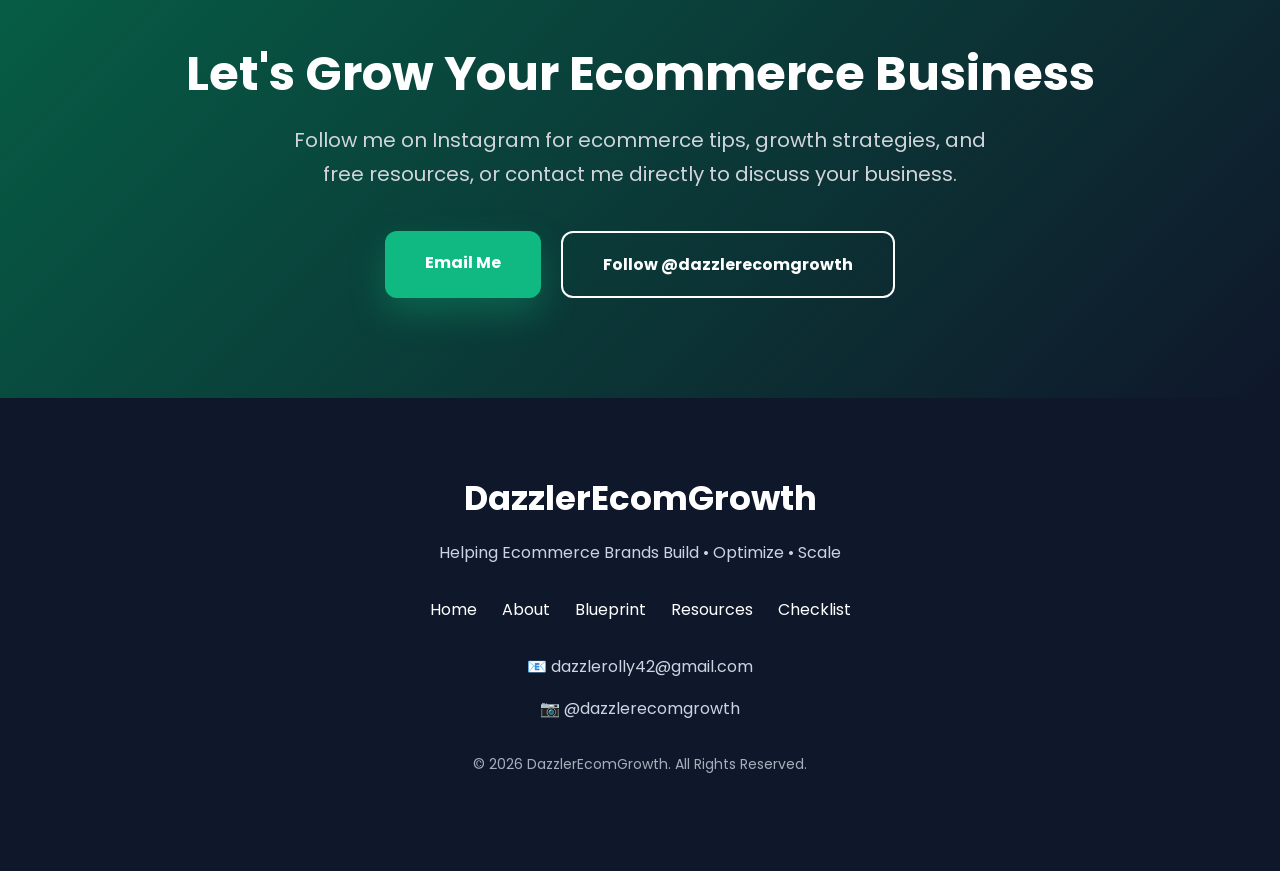
<file: contact.html>
<!DOCTYPE html>
<html lang="en">

<head>

<meta charset="UTF-8">

<meta name="viewport" content="width=device-width, initial-scale=1.0">

<title>Contact | DazzlerEcomGrowth</title>

<link rel="preconnect" href="https://fonts.googleapis.com">

<link rel="preconnect" href="https://fonts.gstatic.com" crossorigin>

<link href="https://fonts.googleapis.com/css2?family=Poppins:wght@300;400;500;600;700;800&display=swap" rel="stylesheet">

<link rel="stylesheet" href="css/style.css">

<link rel="stylesheet" href="css/home.css">

<link rel="stylesheet" href="css/responsive.css">

</head>

<body>

<header class="header">

<div class="container">

<a href="index.html" class="logo">

Dazzler<span>EcomGrowth</span>

</a>

<nav>

<ul>

<li><a href="index.html">Home</a></li>

<li><a href="about.html">About</a></li>

<li><a href="blueprint.html">Blueprint</a></li>

<li><a href="resources.html">Resources</a></li>

<li><a href="checklist.html">Checklist</a></li>

<li><a href="contact.html" class="nav-btn">Contact</a></li>

</ul>

</nav>

</div>

</header>

<section class="hero">

<div class="container">

<span class="hero-tag">

Let's Work Together

</span>

<h1>

Contact DazzlerEcomGrowth

</h1>

<p>

Whether you need ecommerce consulting, store optimization, or growth strategies, I'd love to hear from you.

</p>

</div>

</section>

<section class="about-preview">

<div class="container about-grid">

<div>

<h2>Get In Touch</h2>

<p>

If you're serious about growing your ecommerce business, reach out using the information below or send a message through the contact form.

</p>

<p><strong>Email:</strong> dazzlerolly42@gmail.com</p>

<p><strong>Instagram:</strong> @dazzlerecomgrowth</p>

<a href="mailto:dazzlerolly42@gmail.com" class="btn-primary">

Send Email

</a>

</div>

<div class="about-box">

<h3>Send a Message</h3>

<form>

<input type="text" placeholder="Your Name" style="width:100%;padding:15px;margin-bottom:15px;border:1px solid #ddd;border-radius:10px;">

<input type="email" placeholder="Your Email" style="width:100%;padding:15px;margin-bottom:15px;border:1px solid #ddd;border-radius:10px;">

<textarea placeholder="Tell me about your business..." rows="6" style="width:100%;padding:15px;border:1px solid #ddd;border-radius:10px;margin-bottom:20px;"></textarea>

<button type="submit" class="btn-primary">

Send Message

</button>

</form>

</div>

</div>

</section>
<!-- ================= FAQ ================= -->

<section class="why">

<div class="container">

<div class="section-title">

<h2>Frequently Asked Questions</h2>

<p>

Here are answers to some common questions about working with me.

</p>

</div>

<div class="why-grid">

<div class="why-card">

<h3>Do you work with new ecommerce businesses?</h3>

<p>

Yes. Whether you're just starting or already have an established store, I can help you build a clear growth strategy.

</p>

</div>

<div class="why-card">

<h3>What platforms do you support?</h3>

<p>

I primarily focus on Shopify and general ecommerce growth strategies that apply to most online stores.

</p>

</div>

<div class="why-card">

<h3>How do we get started?</h3>

<p>

Simply send me an email or message me on Instagram with your goals, and we'll discuss the best next steps.

</p>

</div>

</div>

</div>

</section>

<!-- ================= WORK WITH ME ================= -->

<section class="learn">

<div class="container">

<div class="section-title">

<h2>Work With Me</h2>

<p>

Here are some of the ways I can help your ecommerce business grow.

</p>

</div>

<div class="learn-grid">

<div class="learn-card">

<span>🚀</span>

<h3>Store Audit</h3>

<p>

Get a detailed review of your ecommerce store with practical recommendations for improvement.

</p>

</div>

<div class="learn-card">

<span>📈</span>

<h3>Growth Strategy</h3>

<p>

Develop a step-by-step plan to increase traffic, conversions, and revenue.

</p>

</div>

<div class="learn-card">

<span>🛍️</span>

<h3>Shopify Optimization</h3>

<p>

Improve your Shopify store's performance, user experience, and conversion rate.

</p>

</div>

<div class="learn-card">

<span>💡</span>

<h3>Consultation</h3>

<p>

One-on-one guidance tailored to your ecommerce goals and challenges.

</p>

</div>

</div>

</div>

</section>

<!-- ================= INSTAGRAM CTA ================= -->

<section class="cta">

<div class="container">

<h2>Let's Grow Your Ecommerce Business</h2>

<p>

Follow me on Instagram for ecommerce tips, growth strategies, and free resources, or contact me directly to discuss your business.

</p>

<div class="cta-buttons">

<a href="mailto:dazzlerolly42@gmail.com" class="btn-primary">

Email Me

</a>

<a href="https://www.instagram.com/dazzlerecomgrowth/" target="_blank" class="btn-secondary">

Follow @dazzlerecomgrowth

</a>

</div>

</div>

</section>

<!-- ================= FOOTER ================= -->

<footer class="footer">

<div class="container">

<h2>DazzlerEcomGrowth</h2>

<p>

Helping Ecommerce Brands Build • Optimize • Scale

</p>

<div class="footer-links">

<a href="index.html">Home</a>

<a href="about.html">About</a>

<a href="blueprint.html">Blueprint</a>

<a href="resources.html">Resources</a>

<a href="checklist.html">Checklist</a>

</div>

<p>📧 dazzlerolly42@gmail.com</p>

<p>📷 @dazzlerecomgrowth</p>

<p class="copyright">

© 2026 DazzlerEcomGrowth. All Rights Reserved.

</p>

</div>

</footer>

<script src="js/script.js"></script>

</body>

</html>
</file>
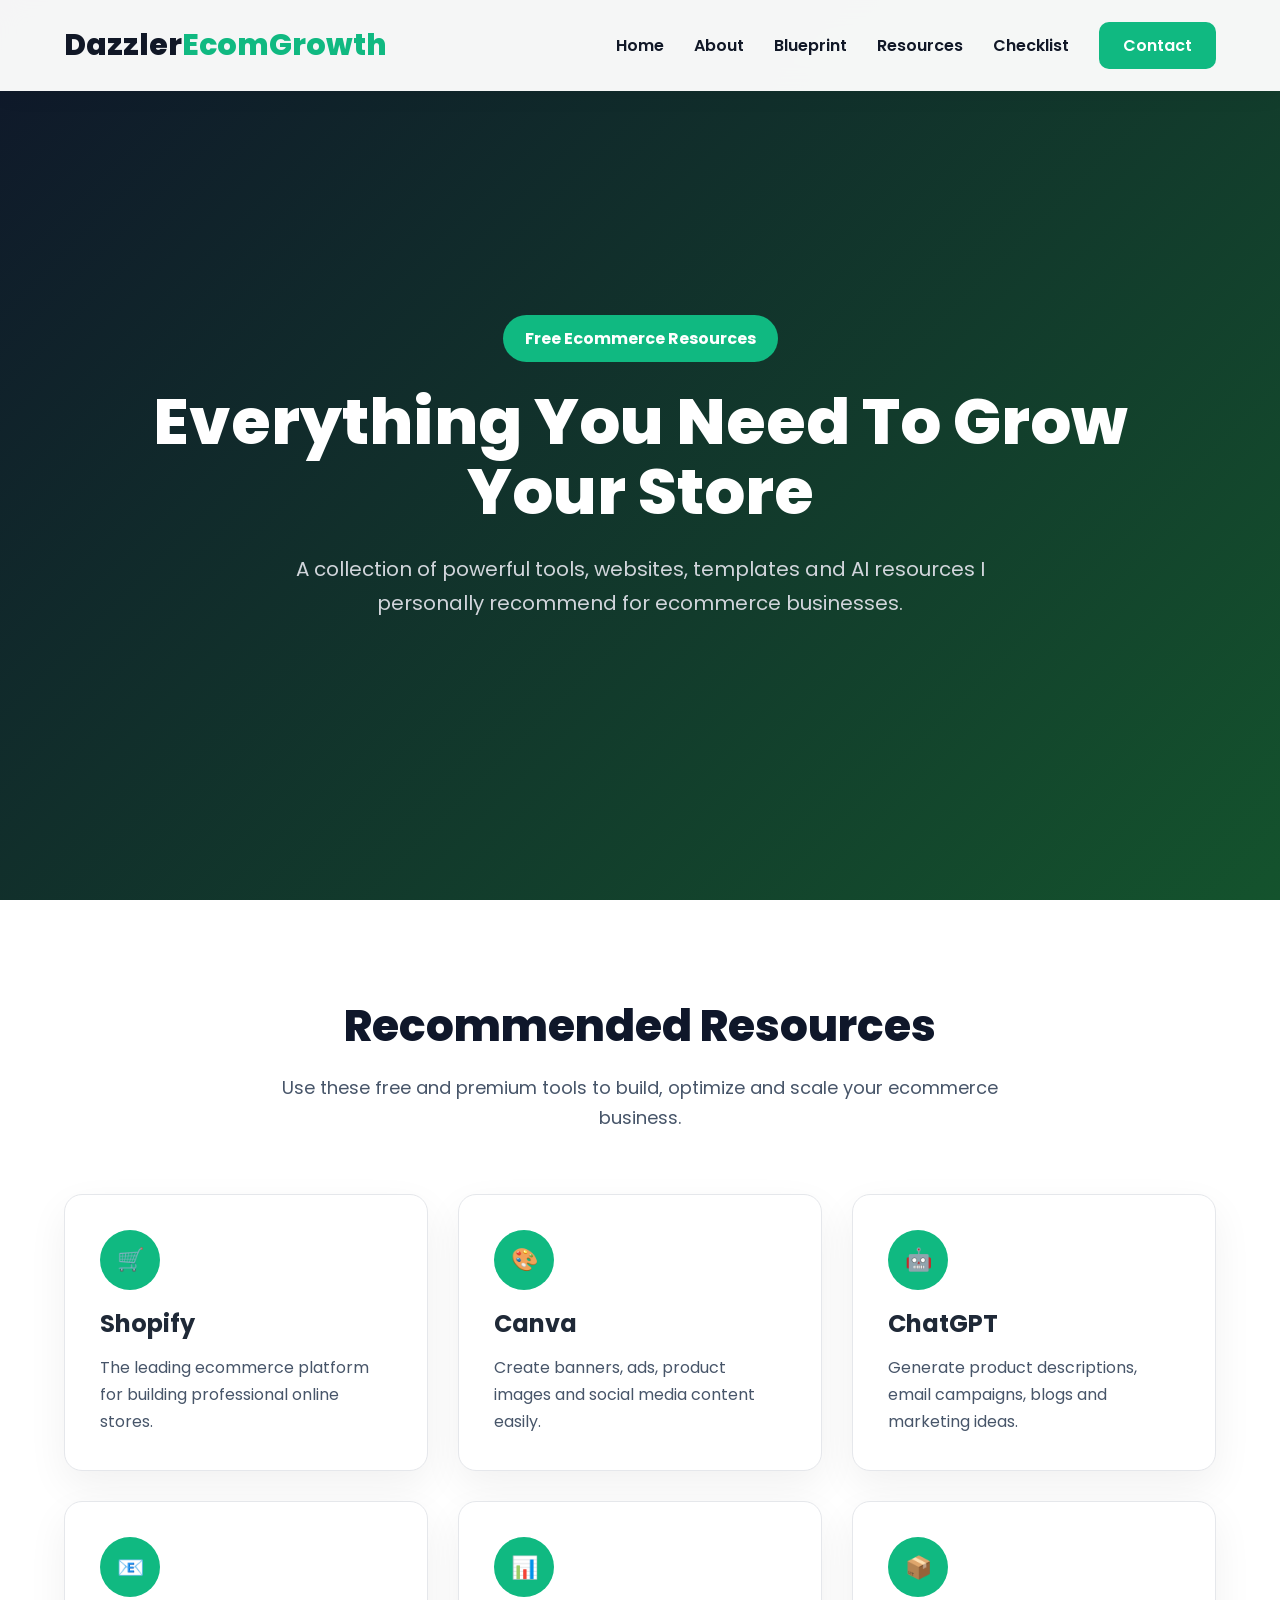
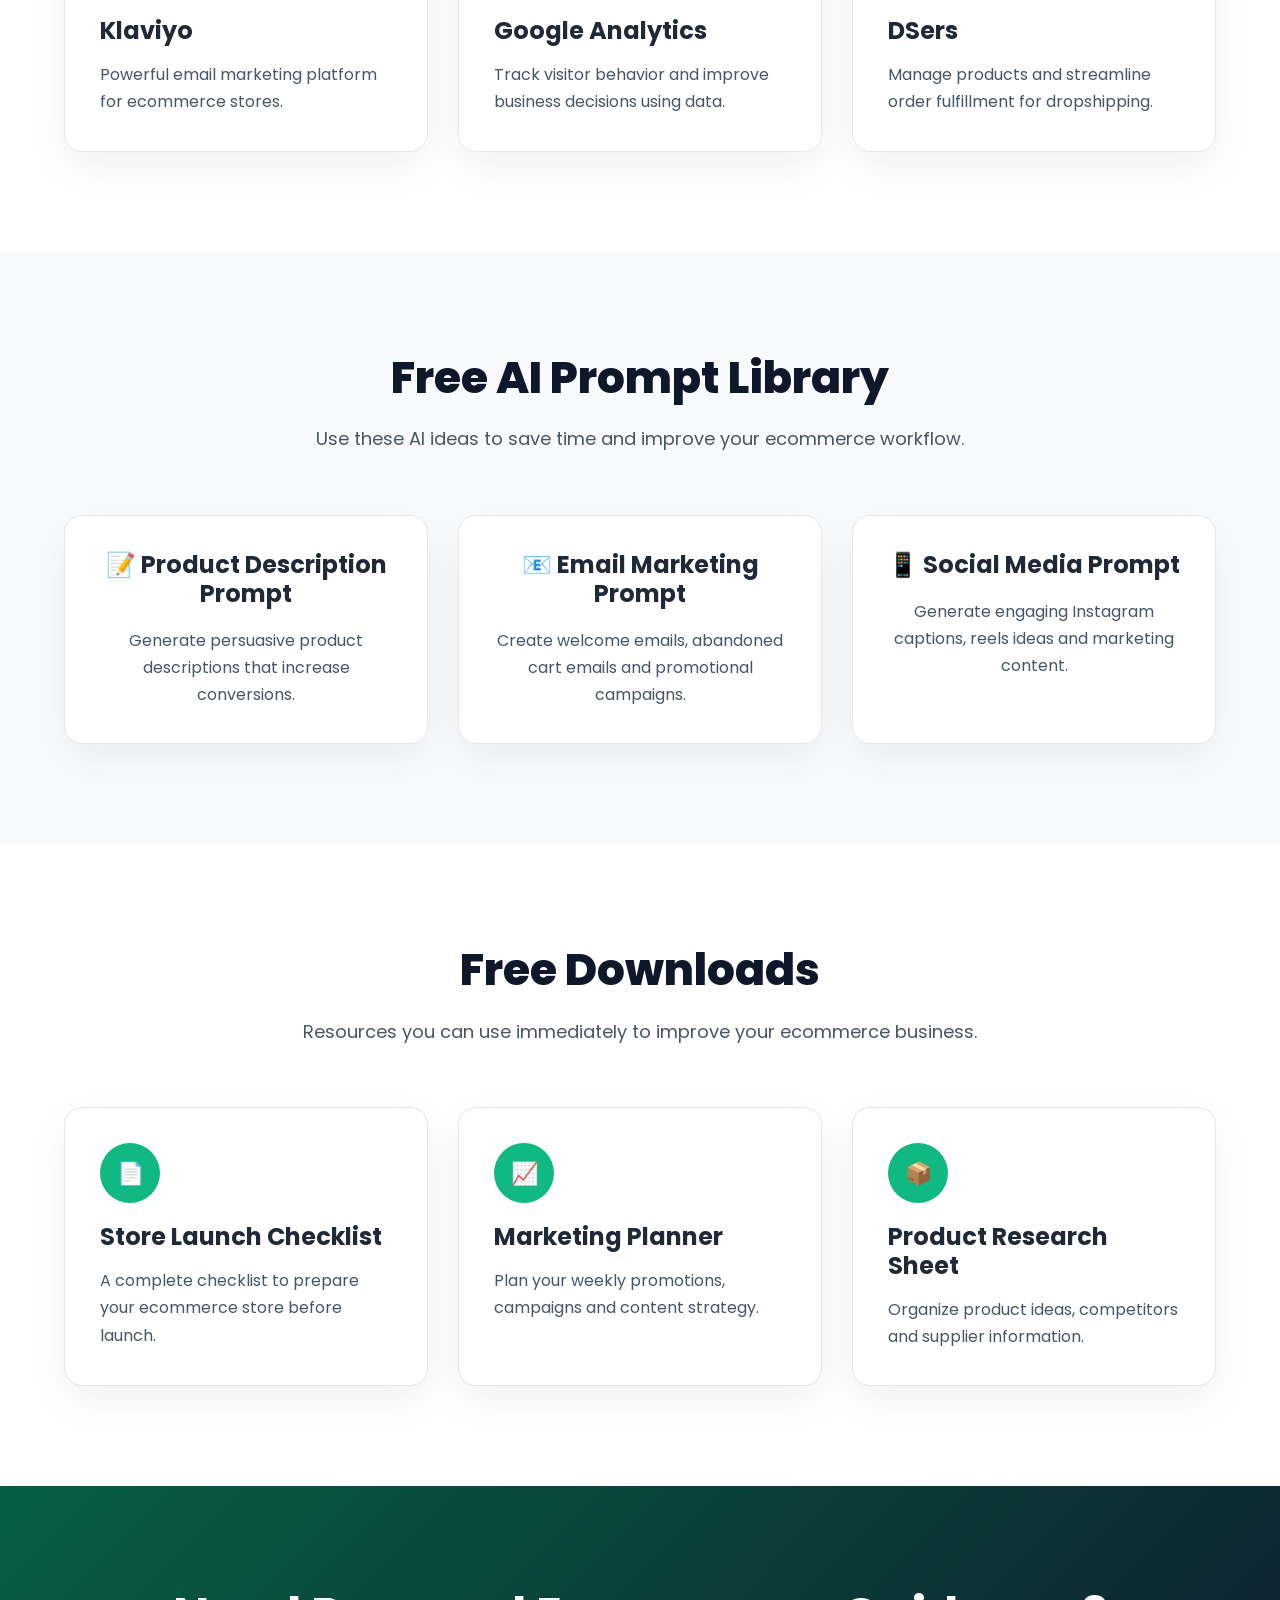
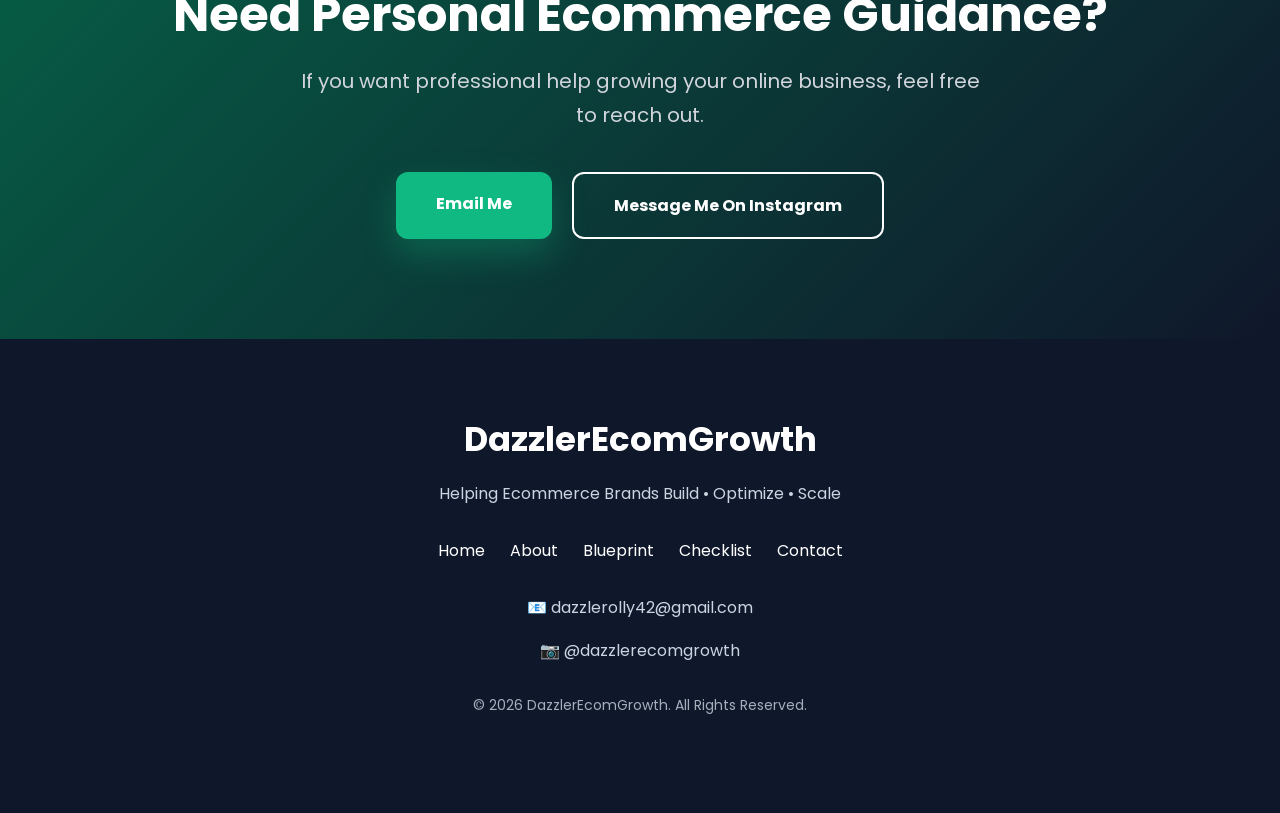
<file: resources.html>
<!DOCTYPE html>
<html lang="en">

<head>

<meta charset="UTF-8">

<meta name="viewport" content="width=device-width, initial-scale=1.0">

<title>Resources | DazzlerEcomGrowth</title>

<link rel="preconnect" href="https://fonts.googleapis.com">

<link rel="preconnect" href="https://fonts.gstatic.com" crossorigin>

<link href="https://fonts.googleapis.com/css2?family=Poppins:wght@300;400;500;600;700;800&display=swap" rel="stylesheet">

<link rel="stylesheet" href="css/style.css">

<link rel="stylesheet" href="css/home.css">

<link rel="stylesheet" href="css/responsive.css">

</head>

<body>

<header class="header">

<div class="container">

<a href="index.html" class="logo">

Dazzler<span>EcomGrowth</span>

</a>

<nav>

<ul>

<li><a href="index.html">Home</a></li>

<li><a href="about.html">About</a></li>

<li><a href="blueprint.html">Blueprint</a></li>

<li><a href="resources.html">Resources</a></li>

<li><a href="checklist.html">Checklist</a></li>

<li><a href="contact.html" class="nav-btn">Contact</a></li>

</ul>

</nav>

</div>

</header>

<section class="hero">

<div class="container">

<span class="hero-tag">

Free Ecommerce Resources

</span>

<h1>

Everything You Need To Grow Your Store

</h1>

<p>

A collection of powerful tools, websites, templates and AI resources I personally recommend for ecommerce businesses.

</p>

</div>

</section>

<section class="learn">

<div class="container">

<div class="section-title">

<h2>

Recommended Resources

</h2>

<p>

Use these free and premium tools to build, optimize and scale your ecommerce business.

</p>

</div>

<div class="learn-grid">

<div class="learn-card">

<span>🛒</span>

<h3>Shopify</h3>

<p>

The leading ecommerce platform for building professional online stores.

</p>

</div>

<div class="learn-card">

<span>🎨</span>

<h3>Canva</h3>

<p>

Create banners, ads, product images and social media content easily.

</p>

</div>

<div class="learn-card">

<span>🤖</span>

<h3>ChatGPT</h3>

<p>

Generate product descriptions, email campaigns, blogs and marketing ideas.

</p>

</div>

<div class="learn-card">

<span>📧</span>

<h3>Klaviyo</h3>

<p>

Powerful email marketing platform for ecommerce stores.

</p>

</div>

<div class="learn-card">

<span>📊</span>

<h3>Google Analytics</h3>

<p>

Track visitor behavior and improve business decisions using data.

</p>

</div>

<div class="learn-card">

<span>📦</span>

<h3>DSers</h3>

<p>

Manage products and streamline order fulfillment for dropshipping.

</p>

</div>

</div>

</div>

</section>
<!-- ================= AI PROMPTS ================= -->

<section class="why">

<div class="container">

<div class="section-title">

<h2>Free AI Prompt Library</h2>

<p>

Use these AI ideas to save time and improve your ecommerce workflow.

</p>

</div>

<div class="why-grid">

<div class="why-card">

<h3>📝 Product Description Prompt</h3>

<p>

Generate persuasive product descriptions that increase conversions.

</p>

</div>

<div class="why-card">

<h3>📧 Email Marketing Prompt</h3>

<p>

Create welcome emails, abandoned cart emails and promotional campaigns.

</p>

</div>

<div class="why-card">

<h3>📱 Social Media Prompt</h3>

<p>

Generate engaging Instagram captions, reels ideas and marketing content.

</p>

</div>

</div>

</div>

</section>

<!-- ================= FREE DOWNLOADS ================= -->

<section class="learn">

<div class="container">

<div class="section-title">

<h2>Free Downloads</h2>

<p>

Resources you can use immediately to improve your ecommerce business.

</p>

</div>

<div class="learn-grid">

<div class="learn-card">

<span>📄</span>

<h3>Store Launch Checklist</h3>

<p>

A complete checklist to prepare your ecommerce store before launch.

</p>

</div>

<div class="learn-card">

<span>📈</span>

<h3>Marketing Planner</h3>

<p>

Plan your weekly promotions, campaigns and content strategy.

</p>

</div>

<div class="learn-card">

<span>📦</span>

<h3>Product Research Sheet</h3>

<p>

Organize product ideas, competitors and supplier information.

</p>

</div>

</div>

</div>

</section>

<!-- ================= CONTACT CTA ================= -->

<section class="cta">

<div class="container">

<h2>Need Personal Ecommerce Guidance?</h2>

<p>

If you want professional help growing your online business, feel free to reach out.

</p>

<div class="cta-buttons">

<a href="mailto:dazzlerolly42@gmail.com" class="btn-primary">

Email Me

</a>

<a href="https://www.instagram.com/dazzlerecomgrowth/" target="_blank" class="btn-secondary">

Message Me On Instagram

</a>

</div>

</div>

</section>

<!-- ================= FOOTER ================= -->

<footer class="footer">

<div class="container">

<h2>DazzlerEcomGrowth</h2>

<p>

Helping Ecommerce Brands Build • Optimize • Scale

</p>

<div class="footer-links">

<a href="index.html">Home</a>

<a href="about.html">About</a>

<a href="blueprint.html">Blueprint</a>

<a href="checklist.html">Checklist</a>

<a href="contact.html">Contact</a>

</div>

<p>📧 dazzlerolly42@gmail.com</p>

<p>📷 @dazzlerecomgrowth</p>

<p class="copyright">

© 2026 DazzlerEcomGrowth. All Rights Reserved.

</p>

</div>

</footer>

<script src="js/script.js"></script>

</body>

</html>
</file>
<file: css/style.css>
/* ===========================
   GLOBAL RESET
=========================== */

*{
margin:0;
padding:0;
box-sizing:border-box;
}

html{
scroll-behavior:smooth;
}

body{
font-family:'Poppins',sans-serif;
background:#ffffff;
color:#1f2937;
line-height:1.7;
overflow-x:hidden;
}

img{
max-width:100%;
display:block;
}

a{
text-decoration:none;
}

ul{
list-style:none;
}

.container{
width:90%;
max-width:1200px;
margin:auto;
}

/* ===========================
   COLORS
=========================== */

:root{

--primary:#10B981;

--primary-dark:#059669;

--dark:#0F172A;

--text:#475569;

--light:#F8FAFC;

--white:#ffffff;

--border:#E5E7EB;

}

/* ===========================
   SECTION
=========================== */

section{

padding:100px 0;

}

.section-title{

text-align:center;

max-width:800px;

margin:0 auto 60px;

}

.section-title h2{

font-size:44px;

font-weight:800;

color:var(--dark);

margin-bottom:20px;

}

.section-title p{

font-size:18px;

color:var(--text);

}

/* ===========================
   BUTTONS
=========================== */

.btn-primary{

display:inline-block;

padding:18px 38px;

background:var(--primary);

color:#fff;

font-weight:700;

border-radius:12px;

transition:.35s;

box-shadow:0 15px 35px rgba(16,185,129,.30);

}

.btn-primary:hover{

background:var(--primary-dark);

transform:translateY(-5px);

}

.btn-secondary{

display:inline-block;

padding:18px 38px;

border:2px solid #fff;

color:#fff;

font-weight:700;

border-radius:12px;

transition:.35s;

}

.btn-secondary:hover{

background:#fff;

color:var(--dark);

transform:translateY(-5px);

}

/* ===========================
   CARDS
=========================== */

.why-card,
.learn-card,
.about-box{

background:#fff;

padding:35px;

border-radius:18px;

box-shadow:0 15px 40px rgba(0,0,0,.06);

transition:.35s;

border:1px solid var(--border);

}

.why-card:hover,
.learn-card:hover,
.about-box:hover{

transform:translateY(-10px);

box-shadow:0 25px 50px rgba(0,0,0,.10);

}

/* ===========================
   GRID
=========================== */

.why-grid,
.learn-grid,
.about-grid{

display:grid;

gap:30px;

}

.why-grid{

grid-template-columns:repeat(auto-fit,minmax(280px,1fr));

}

.learn-grid{

grid-template-columns:repeat(auto-fit,minmax(280px,1fr));

}

.about-grid{

grid-template-columns:1.2fr .8fr;

align-items:center;

}

/* ===========================
   TYPOGRAPHY
=========================== */

h1,h2,h3,h4{

line-height:1.2;

}

p{

color:var(--text);

}

/* ===========================
   FOOTER
=========================== */

.footer{

background:var(--dark);

color:#fff;

text-align:center;

padding:80px 20px;

}

.footer h2{

font-size:34px;

margin-bottom:20px;

}

.footer p{

color:#CBD5E1;

margin-bottom:15px;

}

.footer-links{

display:flex;

justify-content:center;

flex-wrap:wrap;

gap:25px;

margin:30px 0;

}

.footer-links a{

color:#fff;

transition:.3s;

}

.footer-links a:hover{

color:var(--primary);

}

.copyright{

margin-top:30px;

font-size:14px;

opacity:.8;

}
/* ===================================
   HEADER
=================================== */

.header{

position:fixed;

top:0;

left:0;

width:100%;

background:rgba(255,255,255,.96);

backdrop-filter:blur(12px);

padding:20px 0;

z-index:999;

box-shadow:0 5px 20px rgba(0,0,0,.06);

}

.header .container{

display:flex;

justify-content:space-between;

align-items:center;

}

.logo{

font-size:30px;

font-weight:800;

color:#111827;

}

.logo span{

color:#10B981;

}

nav ul{

display:flex;

align-items:center;

gap:35px;

}

nav a{

font-weight:600;

color:#374151;

transition:.3s;

}

nav a:hover{

color:#10B981;

}

.nav-btn{

background:#10B981;

padding:12px 24px;

border-radius:10px;

color:#fff !important;

}

/* ===================================
   HERO
=================================== */

.hero{

padding-top:180px;

padding-bottom:120px;

background:

linear-gradient(rgba(15,23,42,.88),rgba(15,23,42,.88)),

url("https://images.unsplash.com/photo-1556740749-887f6717d7e4?auto=format&fit=crop&w=1800&q=80");

background-size:cover;

background-position:center;

color:#fff;

}

.hero-grid{

display:grid;

grid-template-columns:1.2fr .8fr;

gap:60px;

align-items:center;

}

.hero-tag{

display:inline-block;

padding:10px 22px;

background:#10B981;

border-radius:50px;

font-weight:700;

margin-bottom:25px;

}

.hero h1{

font-size:68px;

font-weight:800;

line-height:1.1;

margin-bottom:25px;

}

.hero p{

font-size:20px;

color:#d1d5db;

margin-bottom:40px;

max-width:650px;

}

.hero-buttons{

display:flex;

gap:20px;

flex-wrap:wrap;

margin-bottom:35px;

}

.hero-rating{

font-size:18px;

font-weight:600;

}

.hero-rating span{

display:block;

margin-top:10px;

color:#cbd5e1;

}

/* ===================================
   HERO CARD
=================================== */

.hero-card{

background:#fff;

color:#111827;

padding:40px;

border-radius:20px;

box-shadow:0 30px 70px rgba(0,0,0,.25);

}

.price-box{

text-align:center;

}

.price-box h4{

font-size:18px;

color:#64748b;

}

.price-box h2{

font-size:60px;

color:#10B981;

margin:15px 0;

}

.old-price{

text-decoration:line-through;

color:#94a3b8;

}

.hero-card hr{

margin:35px 0;

border:none;

border-top:1px solid #e5e7eb;

}

.includes h3{

margin-bottom:20px;

}

.includes ul{

display:grid;

gap:15px;

}

/* ===================================
   WHY
=================================== */

.why{

background:#f8fafc;

}

.why-card{

text-align:center;

}

.why-card h3{

margin-bottom:18px;

font-size:24px;

}

/* ===================================
   LEARN
=================================== */

.learn{

background:#fff;

}

.learn-card span{

display:inline-flex;

width:60px;

height:60px;

border-radius:50%;

background:#10B981;

color:#fff;

justify-content:center;

align-items:center;

font-size:22px;

font-weight:700;

margin-bottom:20px;

}

.learn-card h3{

margin-bottom:15px;

font-size:24px;

}

/* ===================================
   ABOUT
=================================== */

.about-preview{

background:#f8fafc;

}

.about-preview h2{

font-size:46px;

margin-bottom:25px;

}

.about-preview p{

margin-bottom:20px;

font-size:18px;

}

.about-box h3{

margin-bottom:25px;

}

.about-box ul{

display:grid;

gap:16px;

}

/* ===================================
   CTA
=================================== */

.cta{

background:linear-gradient(135deg,#065f46,#0f172a);

text-align:center;

color:#fff;

}

.cta h2{

font-size:48px;

margin-bottom:20px;

}

.cta p{

font-size:20px;

color:#d1d5db;

max-width:700px;

margin:auto;

margin-bottom:40px;

}

.cta-buttons{

display:flex;

justify-content:center;

gap:20px;

flex-wrap:wrap;

}
/* ===================================
   JAVASCRIPT EFFECTS
=================================== */

.progress-bar{

position:fixed;

top:0;

left:0;

height:4px;

width:0;

background:#10B981;

z-index:999999;

transition:.2s;

}

.hidden{

opacity:0;

transform:translateY(60px);

transition:all .8s ease;

}

.show{

opacity:1;

transform:translateY(0);

}
</file>
<file: css/home.css>
/* HEADER */

.header{

position:fixed;

top:0;

left:0;

width:100%;

background:#ffffff;

padding:20px 0;

box-shadow:0 5px 20px rgba(0,0,0,.08);

z-index:1000;

}

.header .container{

display:flex;

justify-content:space-between;

align-items:center;

}

.logo h2{

color:#10B981;

font-size:30px;

font-weight:800;

}

nav ul{

display:flex;

gap:30px;

}

nav a{

color:#111827;

font-weight:600;

transition:.3s;

}

nav a:hover{

color:#10B981;

}
/* HERO */

.hero{

min-height:100vh;

display:flex;

align-items:center;

justify-content:center;

text-align:center;

padding:160px 20px 80px;

background:linear-gradient(135deg,#0F172A,#14532d);

color:white;

}

.badge{

display:inline-block;

background:#10B981;

padding:12px 25px;

border-radius:50px;

font-size:14px;

font-weight:700;

margin-bottom:30px;

}

.hero h1{

font-size:64px;

font-weight:800;

margin-bottom:25px;

}

.hero p{

max-width:700px;

margin:auto;

font-size:20px;

color:#d1d5db;

margin-bottom:45px;

}

.hero-buttons{

display:flex;

justify-content:center;

gap:20px;

flex-wrap:wrap;

}

.btn-primary{

background:#10B981;

color:white;

padding:18px 40px;

border-radius:12px;

font-weight:700;

}

.btn-secondary{

border:2px solid white;

color:white;

padding:18px 40px;

border-radius:12px;

font-weight:700;

}
</file>
<file: css/responsive.css>
/* =====================================
   LARGE TABLETS
===================================== */

@media(max-width:1100px){

.hero-grid{

grid-template-columns:1fr;

text-align:center;

}

.hero p{

margin:auto;

margin-bottom:40px;

}

.hero-buttons{

justify-content:center;

}

.hero-card{

max-width:500px;

margin:auto;

}

.about-grid{

grid-template-columns:1fr;

gap:50px;

}

}

/* =====================================
   TABLETS
===================================== */

@media(max-width:768px){

.header{

padding:15px 0;

}

.header .container{

flex-direction:column;

gap:20px;

}

nav ul{

flex-wrap:wrap;

justify-content:center;

gap:18px;

}

.logo{

font-size:28px;

}

.hero{

padding-top:220px;

padding-bottom:90px;

}

.hero h1{

font-size:48px;

}

.hero p{

font-size:18px;

}

.hero-buttons{

flex-direction:column;

align-items:center;

}

.btn-primary,

.btn-secondary{

width:260px;

text-align:center;

}

.section-title h2{

font-size:34px;

}

.section-title p{

font-size:17px;

}

.cta h2{

font-size:36px;

}

.cta p{

font-size:18px;

}

.footer-links{

flex-direction:column;

gap:15px;

}

}

/* =====================================
   MOBILE
===================================== */

@media(max-width:480px){

.container{

width:92%;

}

.hero{

padding-top:210px;

}

.hero h1{

font-size:36px;

line-height:1.2;

}

.hero p{

font-size:16px;

}

.hero-card{

padding:25px;

}

.price-box h2{

font-size:48px;

}

.section-title h2{

font-size:30px;

}

.about-preview h2{

font-size:34px;

}

.cta h2{

font-size:30px;

}

.logo{

font-size:24px;

}

nav ul{

gap:12px;

}

nav a{

font-size:14px;

}

.btn-primary,

.btn-secondary{

width:100%;

}

}
</file>
